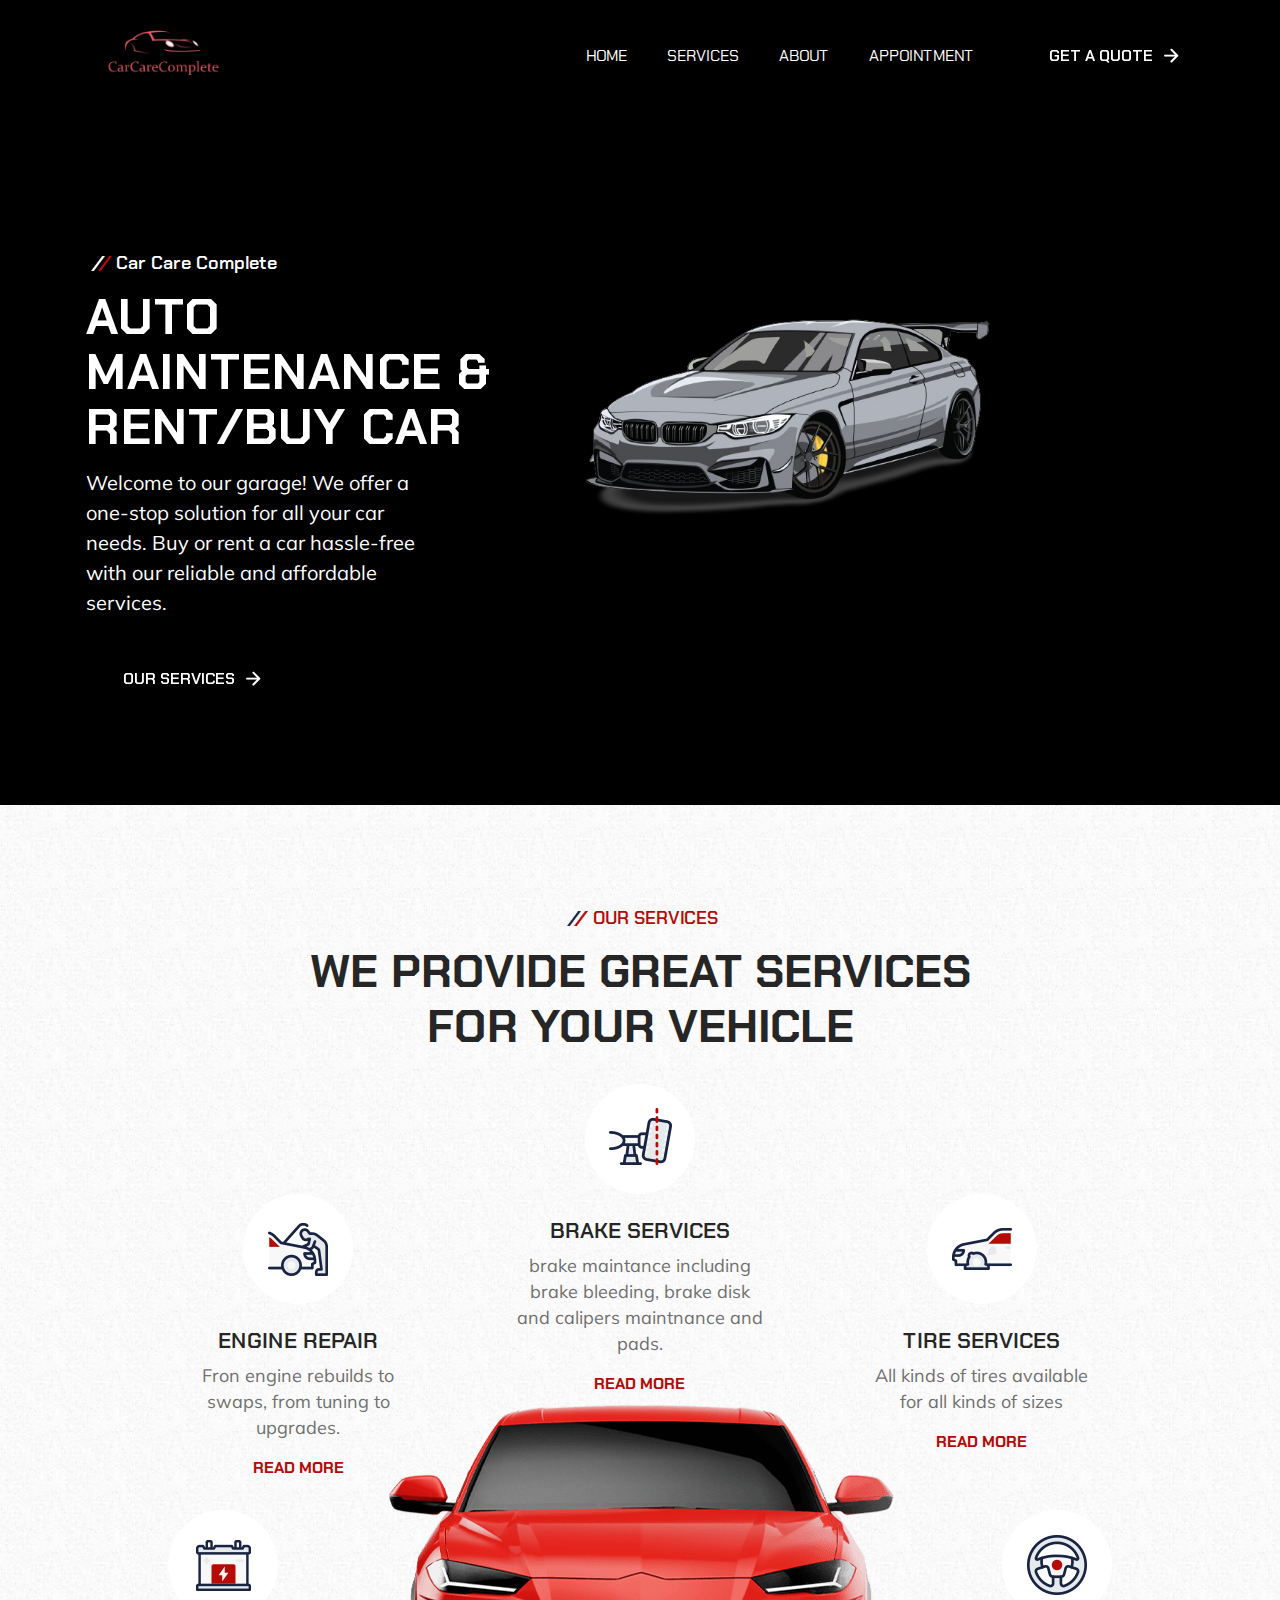
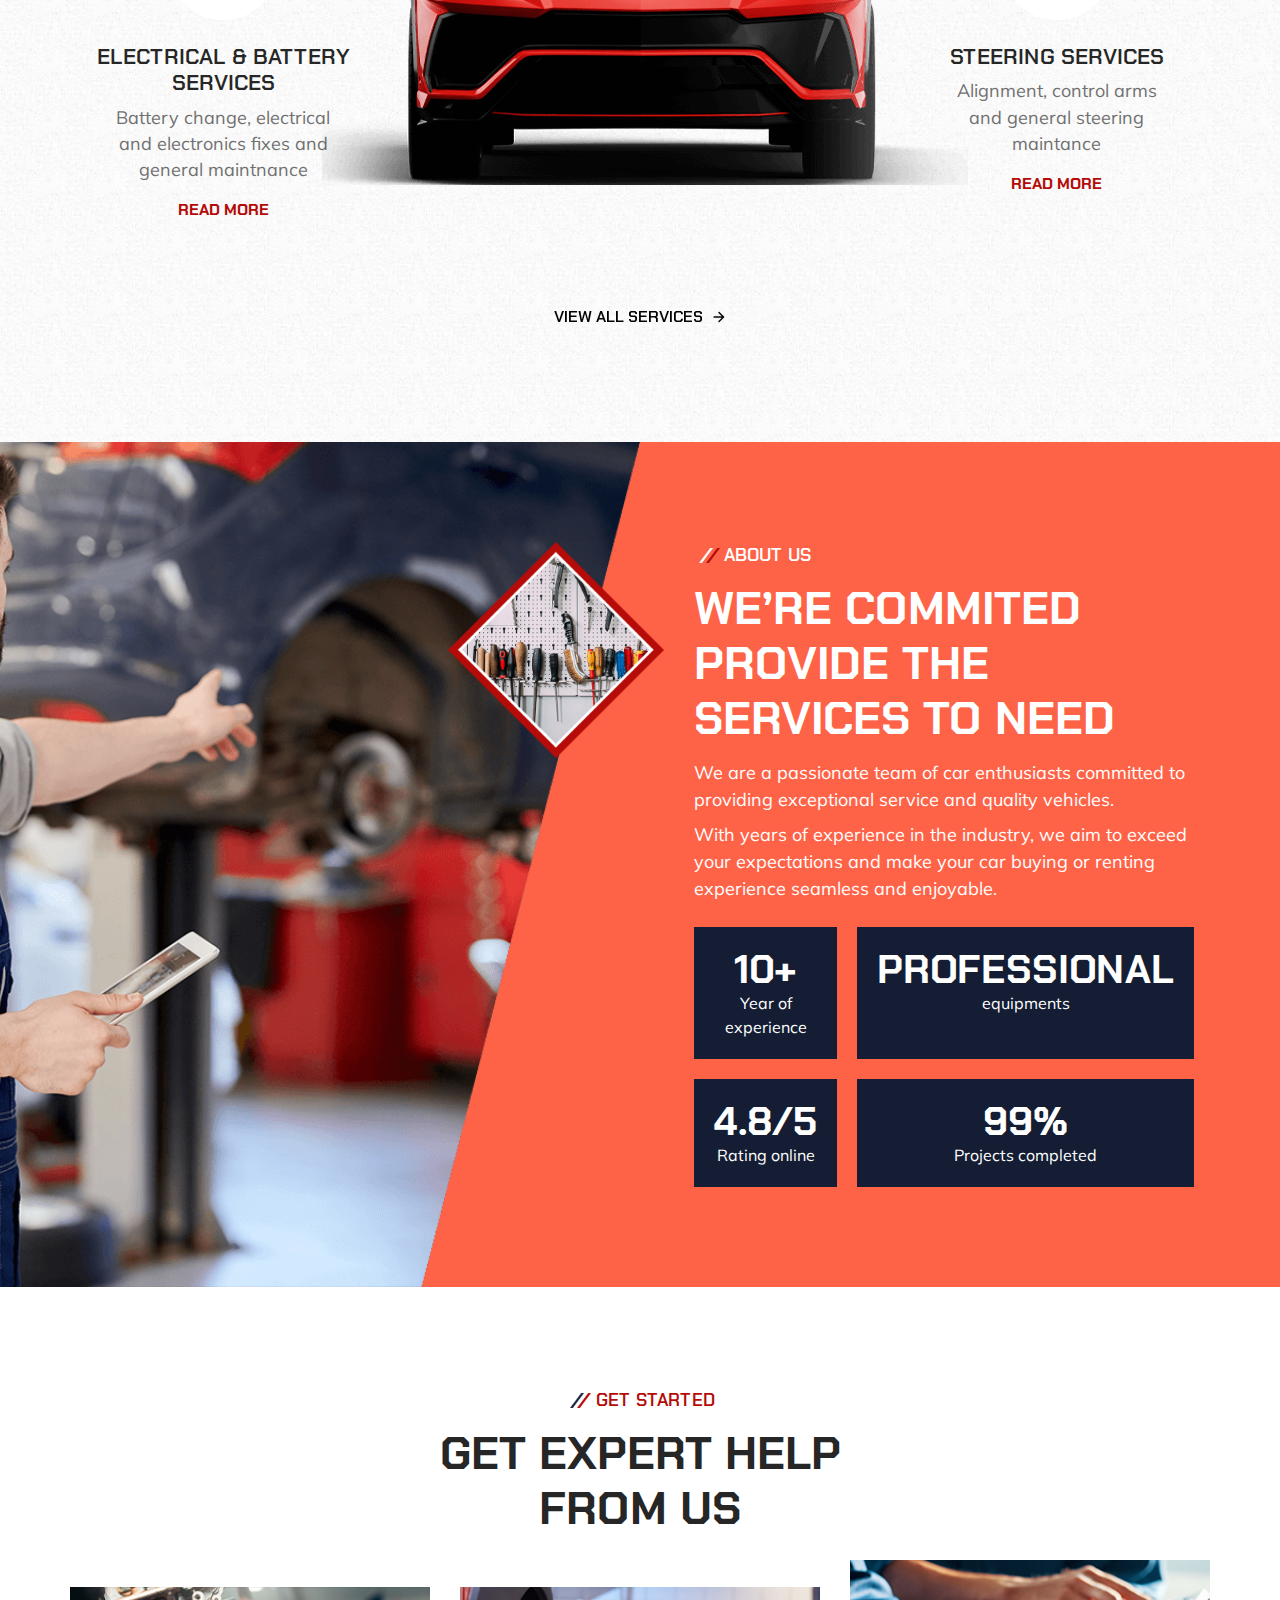
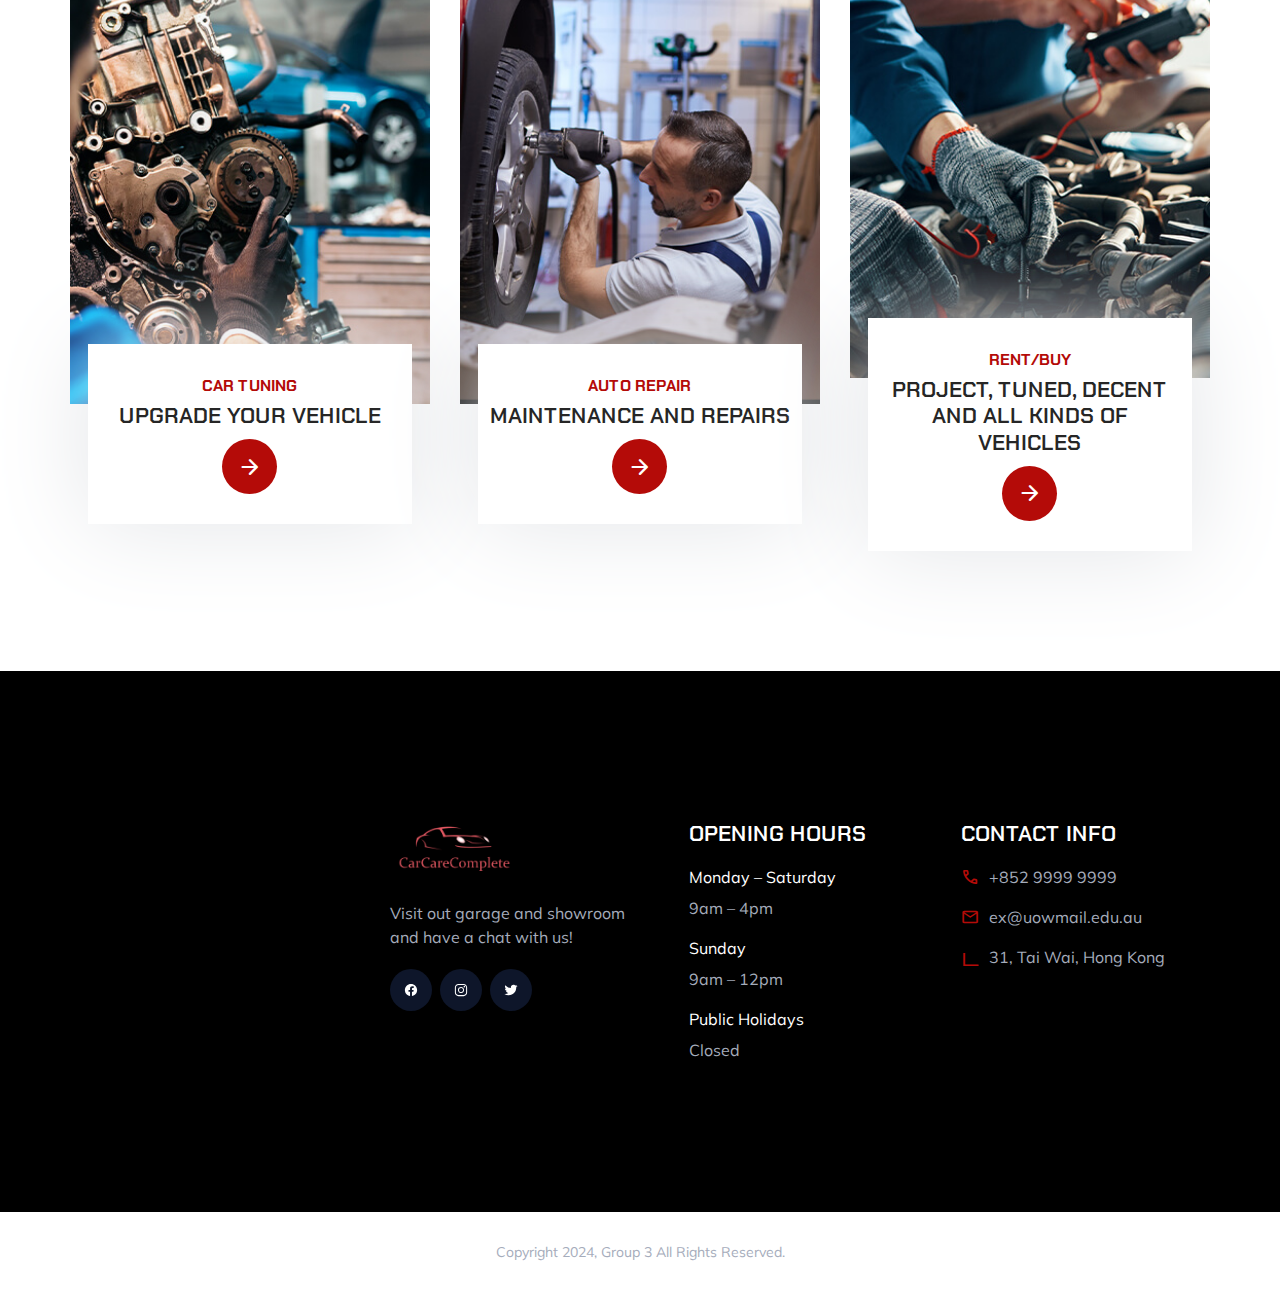
<file: index.html>
<!DOCTYPE html>
<html lang="en">

<head>
  <meta charset="UTF-8">
  <meta http-equiv="X-UA-Compatible" content="IE=edge">
  <meta name="viewport" content="width=device-width, initial-scale=1.0">

  <!-- 
    - primary meta tags
  -->
  <title>Rent my ride - Auto Maintenance & Repair Service</title>
  <meta name="title" content="Autofix - Auto Maintenance & Repair Service">
  <meta name="description" content="This is a vehicle repair html template made by codewithsadee">

  <!-- 
    - favicon
  -->
  <link rel="shortcut icon" href="./favicon.svg" type="image/svg+xml">

  <!-- 
    - google font link
  -->
  <link rel="preconnect" href="https://fonts.googleapis.com">
  <link rel="preconnect" href="https://fonts.gstatic.com" crossorigin>
  <link href="https://fonts.googleapis.com/css2?family=Chakra+Petch:wght@400;600;700&family=Mulish&display=swap"
    rel="stylesheet">

  <!-- 
    - material icon font
  -->
  <link rel="stylesheet"
    href="https://fonts.googleapis.com/css2?family=Material+Symbols+Rounded:opsz,wght,FILL,GRAD@40,600,0,0" />

  <!-- 
    - custom css link
  -->
  <link rel="stylesheet" href="./assets/css/style.css">

  <!-- 
    - preload images
  -->
  <link rel="preload" as="image" href="./assets/images/hero-banner.png">
  <link rel="preload" as="image" href="./assets/images/hero-bg.jpg">

</head>

<body>

  <!-- 
    - #HEADER
  -->

  <header class="header">
    <div class="container">

      <a href="#" class="logo">
        <img src="./assets/images/logo.png" width="128" height="63" alt="autofix home">
      </a>

      <nav class="navbar" data-navbar>
        <ul class="navbar-list">

          <li>
            <a href="#" class="navbar-link">Home</a>
          </li>

          <li>
            <a href="#service-label" class="navbar-link">Services</a>
          </li>

          <li>
            <a href="#about-label" class="navbar-link">About</a>
          </li>

          <li>
            <a href="#work-label" class="navbar-link">Appointment</a>
          </li>

        </ul>
      </nav>

      <a href="#" class="btn btn-primary">
        <span class="span">Get a Quote</span>

        <span class="material-symbols-rounded">arrow_forward</span>
      </a>

      <button class="nav-toggle-btn" aria-label="toggle menu" data-nav-toggler>
        <span class="nav-toggle-icon icon-1"></span>
        <span class="nav-toggle-icon icon-2"></span>
        <span class="nav-toggle-icon icon-3"></span>
      </button>

    </div>
  </header>





  <main>
    <article>

      <!-- 
        - #HERO
      -->

      <section class="hero has-bg-image" aria-label="home" style="background-image: url('')">
        <div class="container">

          <div class="hero-content">

            <p class="section-subtitle :dark">Car Care Complete</p>

            <h1 class="h1 section-title">Auto Maintenance & Rent/buy car</h1>

            <p class="section-text">
              Welcome to our garage! We offer a one-stop solution for all your car needs. Buy or rent a car hassle-free with our reliable and affordable services.
            </p>

            <a href="#service-label" class="btn">
              <span class="span">Our Services</span>

              <span class="material-symbols-rounded">arrow_forward</span>
            </a>

          </div>

          <figure class="hero-banner" style="--width: 800; --height: 480;">
            <img src="./assets/images/vecteezy_sport-car-illustration-flat-vector-design_22729131-removebg-preview (1).png" width="800" height="480" alt="red motor vehicle"
              class="move-anim">
          </figure>

        </div>
      </section>





      <!-- 
        - #SERVICE
      -->

      <section class="section service has-bg-image" aria-labelledby="service-label"
        style="background-image: url('./assets/images/service-bg.jpg')">
        <div class="container">

          <p class="section-subtitle :light" id="service-label">Our services</p>

          <h2 class="h2 section-title">We Provide Great Services For your Vehicle</h2>

          <ul class="service-list">

            <li>
              <div class="service-card">

                <figure class="card-icon">
                  <img src="./assets/images/services-1.png" width="110" height="110" loading="lazy" alt="Engine Repair">
                </figure>

                <h3 class="h3 card-title">Engine Repair</h3>

                <p class="card-text">
                  Fron engine rebuilds to swaps, from tuning to upgrades.
                </p>

                <a href="#" class="btn-link">Read more</a>

              </div>
            </li>

            <li>
              <div class="service-card">

                <figure class="card-icon">
                  <img src="./assets/images/services-2.png" width="110" height="110" loading="lazy" alt="Brake Repair">
                </figure>

                <h3 class="h3 card-title">Brake Services</h3>

                <p class="card-text">
                  brake maintance including brake bleeding, brake disk and calipers maintnance and pads.
                </p>

                <a href="#" class="btn-link">Read more</a>

              </div>
            </li>

            <li>
              <div class="service-card">

                <figure class="card-icon">
                  <img src="./assets/images/services-3.png" width="110" height="110" loading="lazy" alt="Tire Repair">
                </figure>

                <h3 class="h3 card-title">Tire Services</h3>

                <p class="card-text">
                  All kinds of tires available for all kinds of sizes
                </p>

                <a href="#" class="btn-link">Read more</a>

              </div>
            </li>

            <li>
              <div class="service-card">

                <figure class="card-icon">
                  <img src="./assets/images/services-4.png" width="110" height="110" loading="lazy"
                    alt="Battery Repair">
                </figure>

                <h3 class="h3 card-title">Electrical & Battery Services</h3>

                <p class="card-text">
                  Battery change, electrical and electronics fixes and general maintnance
                </p>

                <a href="#" class="btn-link">Read more</a>

              </div>
            </li>

            <li class="service-banner">
              <img src="./assets/images/services-5.png" width="646" height="380" loading="lazy" alt="Red Car"
                class="move-anim">
            </li>

            <li>
              <div class="service-card">

                <figure class="card-icon">
                  <img src="./assets/images/services-6.png" width="110" height="110" loading="lazy"
                    alt="Steering Repair">
                </figure>

                <h3 class="h3 card-title">Steering Services</h3>

                <p class="card-text">
                  Alignment, control arms and general steering maintance
                </p>

                <a href="#" class="btn-link">Read more</a>

              </div>
            </li>

          </ul>

          <a href="#" class="btn1">
            <span class="span">View All Services</span>

            <span class="material-symbols-rounded">arrow_forward</span>
          </a>

        </div>
      </section>





      <!-- 
        - #ABOUT
      -->

      <section class="section about has-before" aria-labelledby="about-label">
        <div class="container">

          <figure class="about-banner">
            <img src="./assets/images/about-banner.png" width="540" height="540" loading="lazy"
              alt="vehicle repire equipments" class="w-100">
          </figure>

          <div class="about-content">

            <p class="section-subtitle :dark" id="about-label">About Us</p>

            <h2 class="h2 section-title">We’re Commited provide the services to need</h2>

            <p class="section-text">
              We are a passionate team of car enthusiasts committed to providing exceptional service and quality vehicles. 
            </p>

            <p class="section-text">
              With years of experience in the industry, we aim to exceed your expectations and make your car buying or renting experience seamless and enjoyable.
            </p>

            <ul class="about-list">

              <li class="about-item">
                <p>
                  <strong class="display-1 strong">10+</strong> Year of experience
                </p>
              </li>

              <li class="about-item">
                <p>
                  <strong class="display-1 strong">Professional</strong> equipments
                </p>
              </li>

              <li class="about-item">
                <p>
                  <strong class="display-1 strong">4.8/5</strong> Rating online
                </p>
              </li>

              <li class="about-item">
                <p>
                  <strong class="display-1 strong">99%</strong> Projects completed
                </p>
              </li>

            </ul>

          </div>

        </div>
      </section>





      <!-- 
        - #WORK
      -->

      <section class="section work" aria-labelledby="work-label">
        <div class="container">

          <p class="section-subtitle :light" id="work-label">Get started</p>

          <h2 class="h2 section-title">Get expert help from us</h2>

          <ul class="has-scrollbar">

            <li class="scrollbar-item">
              <div class="work-card">

                <figure class="card-banner img-holder" style="--width: 350; --height: 406;">
                  <img src="./assets/images/work-1.jpg" width="350" height="406" loading="lazy" alt="Engine Repair"
                    class="img-cover">
                </figure>

                <div class="card-content">
                  <p class="card-subtitle">Car Tuning</p>

                  <h3 class="h3 card-title">Upgrade your vehicle</h3>

                  <a href="tuning.html" class="card-btn">
                    <span class="material-symbols-rounded">arrow_forward</span>
                  </a>
                </div>

              </div>
            </li>

            <li class="scrollbar-item">
              <div class="work-card">

                <figure class="card-banner img-holder" style="--width: 350; --height: 406;">
                  <img src="./assets/images/work-2.jpg" width="350" height="406" loading="lazy" alt="Car Tyre change"
                    class="img-cover">
                </figure>

                <div class="card-content">
                  <p class="card-subtitle">Auto Repair</p>

                  <h3 class="h3 card-title">Maintenance and repairs</h3>

                  <a href="repair.html" class="card-btn">
                    <span class="material-symbols-rounded">arrow_forward</span>
                  </a>
                </div>

              </div>
            </li>

            <li class="scrollbar-item">
              <div class="work-card">

                <figure class="card-banner img-holder" style="--width: 350; --height: 406;">
                  <img src="./assets/images/work-3.jpg" width="350" height="406" loading="lazy" alt="Battery Adjust"
                    class="img-cover">
                </figure>

                <div class="card-content">
                  <p class="card-subtitle">Rent/Buy</p>

                  <h3 class="h3 card-title">Project, tuned, decent and all kinds of vehicles</h3>

                  <a href="buy.html" class="card-btn">
                    <span class="material-symbols-rounded">arrow_forward</span>
                  </a>
                </div>

              </div>
            </li>

          </ul>

        </div>
      </section>

    </article>
  </main>





  <!-- 
    - #FOOTER
  -->

  <footer class="footer">

    <div class="footer-top section">
      <div class="container">

        <div class="footer-brand">

          <a href="#" class="logo">
            <img src="./assets/images/logo.png" width="128" height="63" alt="autofix home">
          </a>

          <p class="footer-text">
            Visit out garage and showroom and have a chat with us!
          </p>

          <ul class="social-list">

            <li>
              <a href="#" class="social-link">
                <img src="./assets/images/facebook.svg" alt="facebook">
              </a>
            </li>

            <li>
              <a href="#" class="social-link">
                <img src="./assets/images/instagram.svg" alt="instagram">
              </a>
            </li>

            <li>
              <a href="#" class="social-link">
                <img src="./assets/images/twitter.svg" alt="twitter">
              </a>
            </li>

          </ul>

        </div>

        <ul class="footer-list">

          <li>
            <p class="h3">Opening Hours</p>
          </li>

          <li>
            <p class="p">Monday – Saturday</p>

            <span class="span">9am – 4pm</span>
          </li>

          <li>
            <p class="p">Sunday</p>

            <span class="span">9am – 12pm</span>
          </li>

          <li>
            <p class="p">Public Holidays</p>

            <span class="span">Closed</span>
          </li>

        </ul>

        <ul class="footer-list">

          <li>
            <p class="h3">Contact Info</p>
          </li>

          <li>
            <a href="tel:+01234567890" class="footer-link">
              <span class="material-symbols-rounded">call</span>

              <span class="span">+852 9999 9999</span>
            </a>
          </li>

          <li>
            <a href="mailto:info@autofix.com" class="footer-link">
              <span class="material-symbols-rounded">mail</span>

              <span class="span">ex@uowmail.edu.au</span>
            </a>
          </li>

          <li>
            <address class="footer-link address">
              <span class="material-symbols-rounded">location</span>

              <span class="span">31, Tai Wai, Hong Kong</span>
            </address>
          </li>

        </ul>

      </div>

      <img src="./assets/images/footer-shape-3.png" width="637" height="173" loading="lazy" alt="Shape"
        class="shape shape-3 move-anim">

    </div>

    <div class="footer-bottom">
      <div class="container">

        <p class="copyright">Copyright 2024, Group 3 All Rights Reserved.</p>

        <img src="./assets/images/footer-shape-2.png" width="778" height="335" loading="lazy" alt="Shape"
          class="shape shape-2">

        <img src="./assets/images/footer-shape-1.png" width="805" height="652" loading="lazy" alt="Red Car"
          class="shape shape-1 move-anim">

      </div>
    </div>

  </footer>





  <!-- 
    - custom js link
  -->
  <script src="./assets/js/script.js"></script>

</body>

</html>
</file>
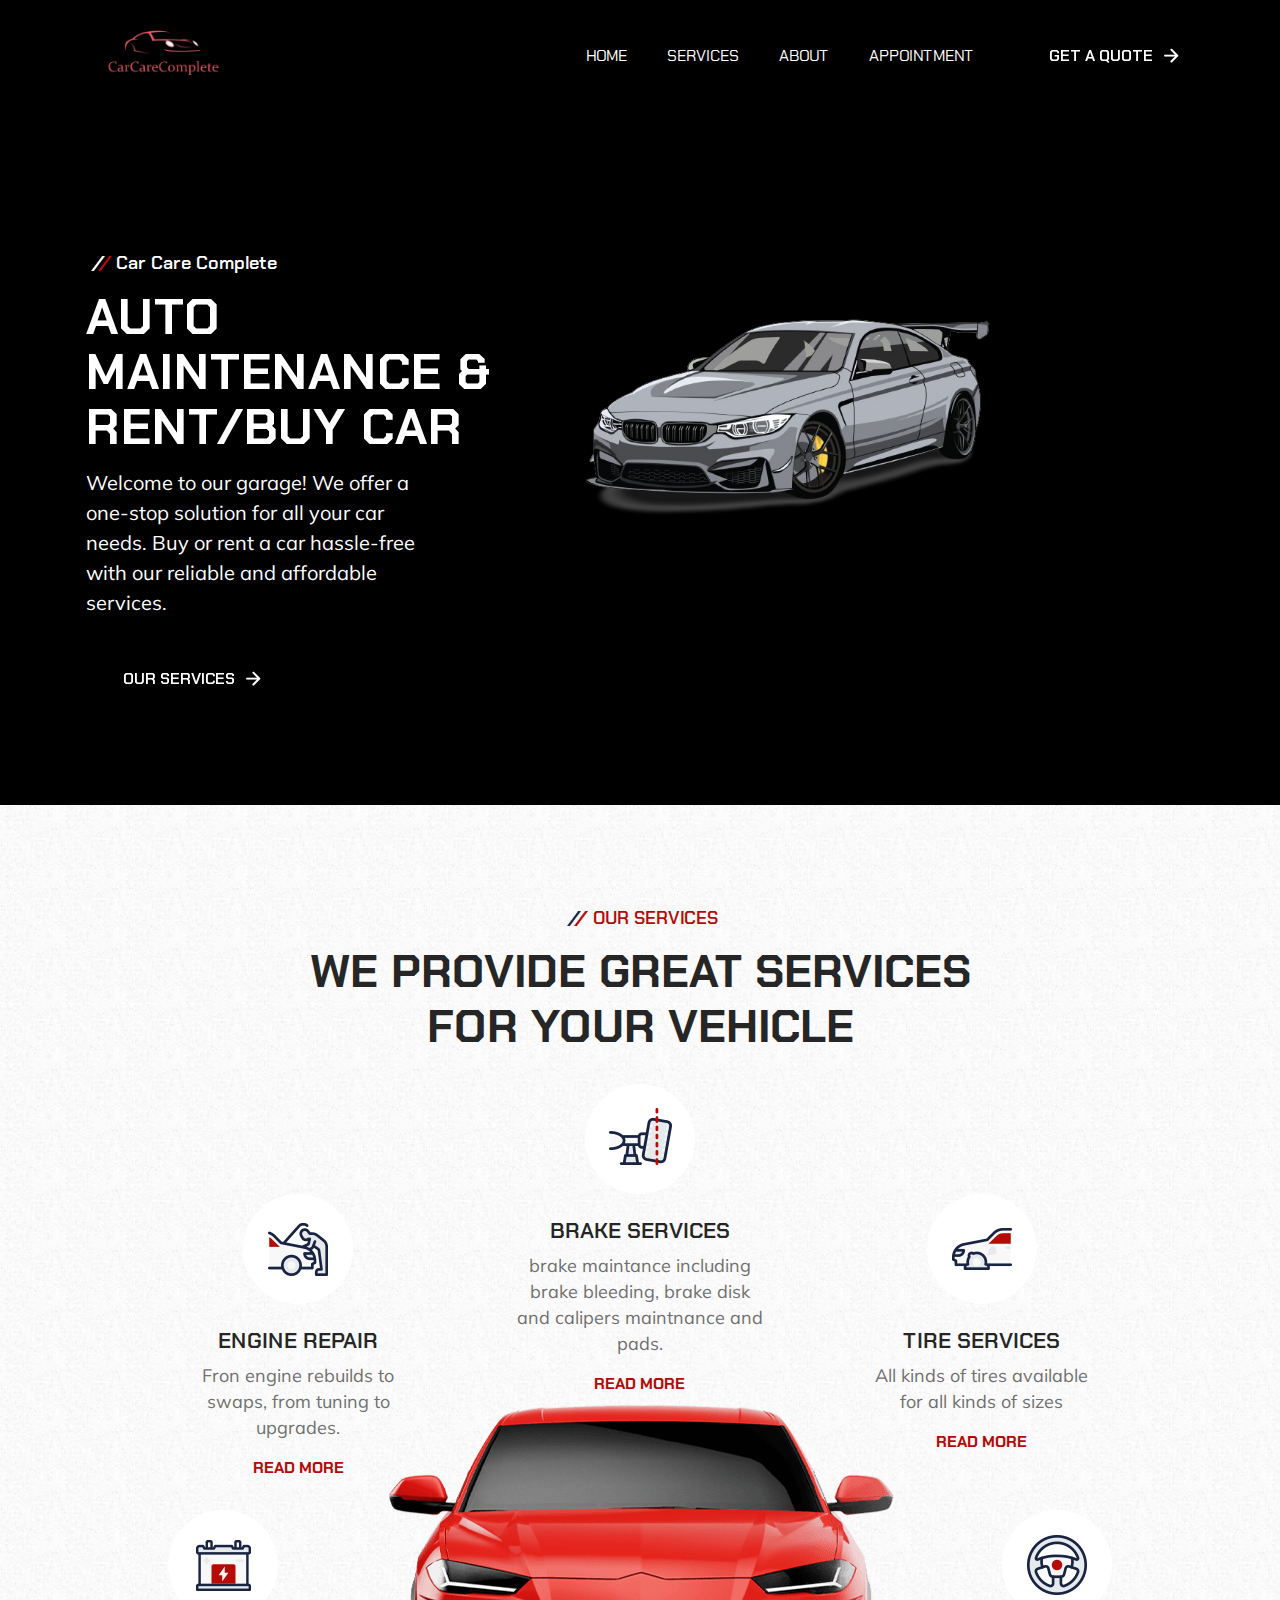
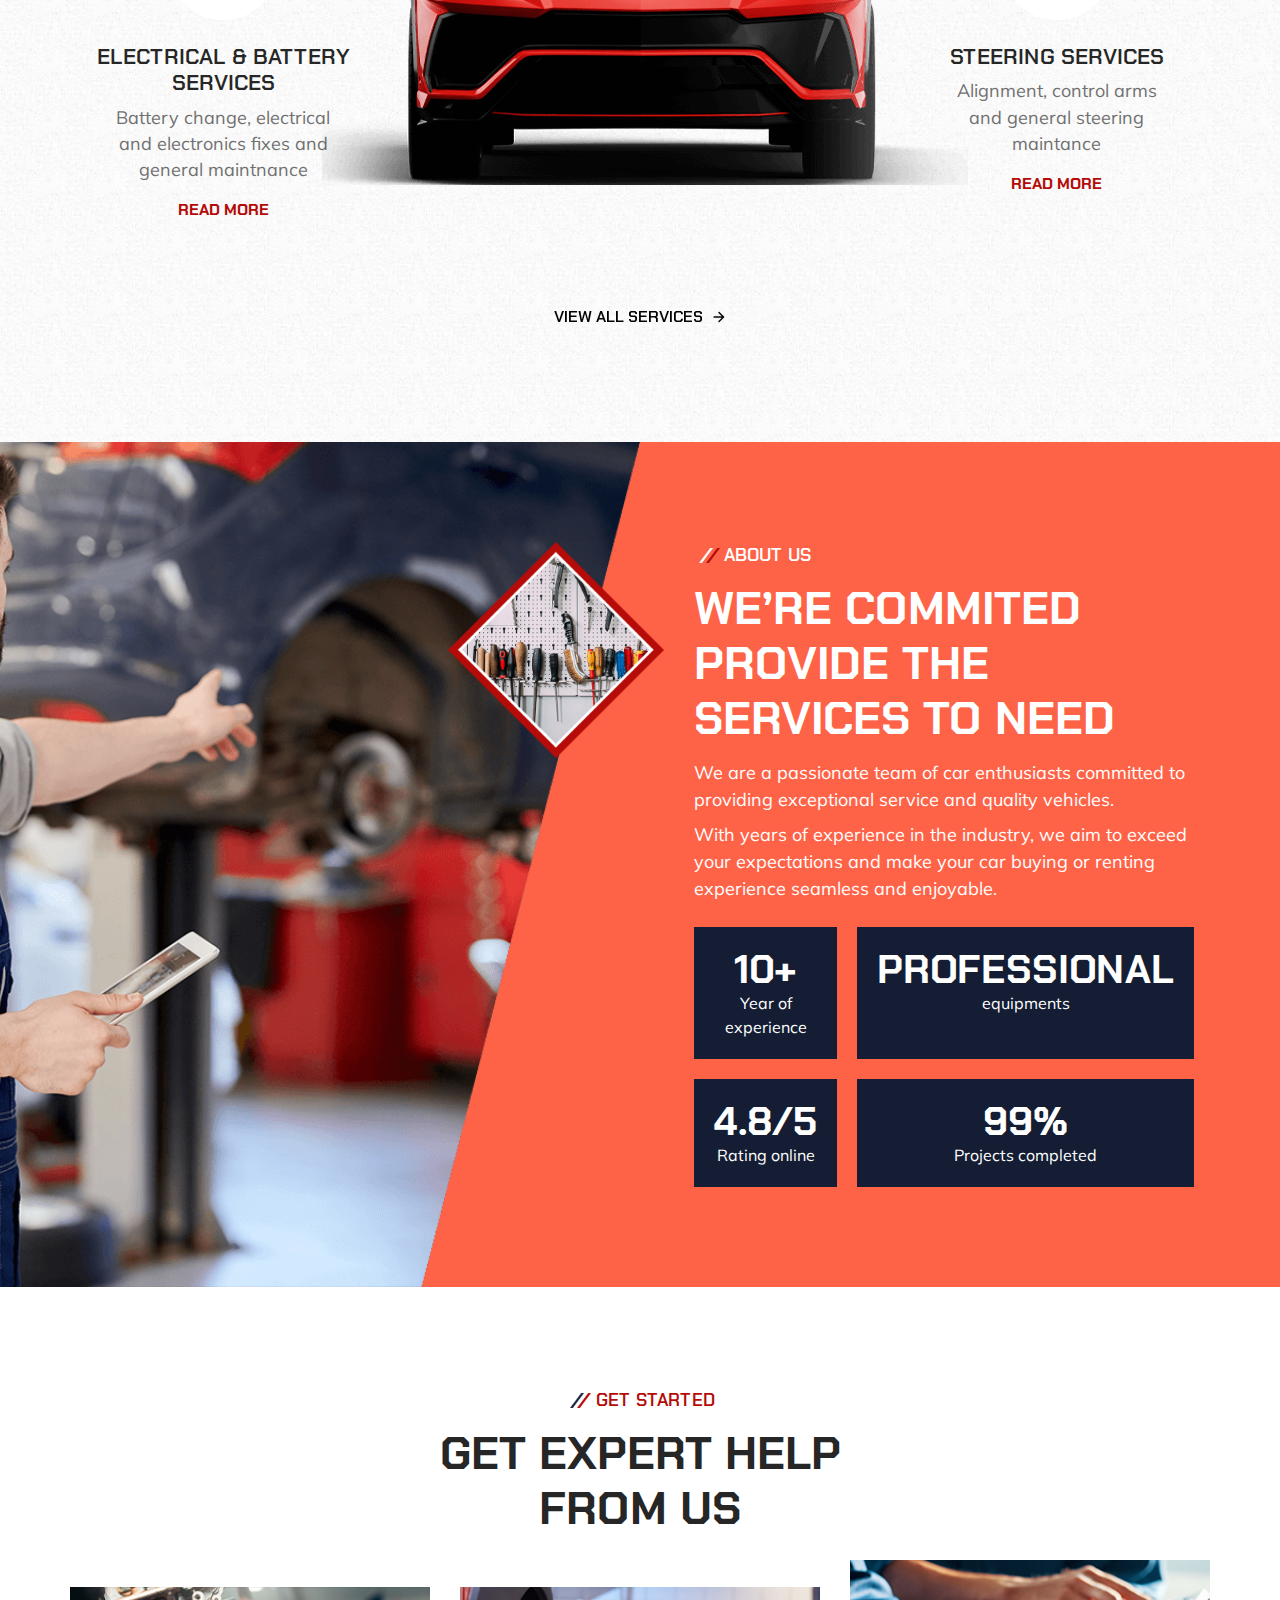
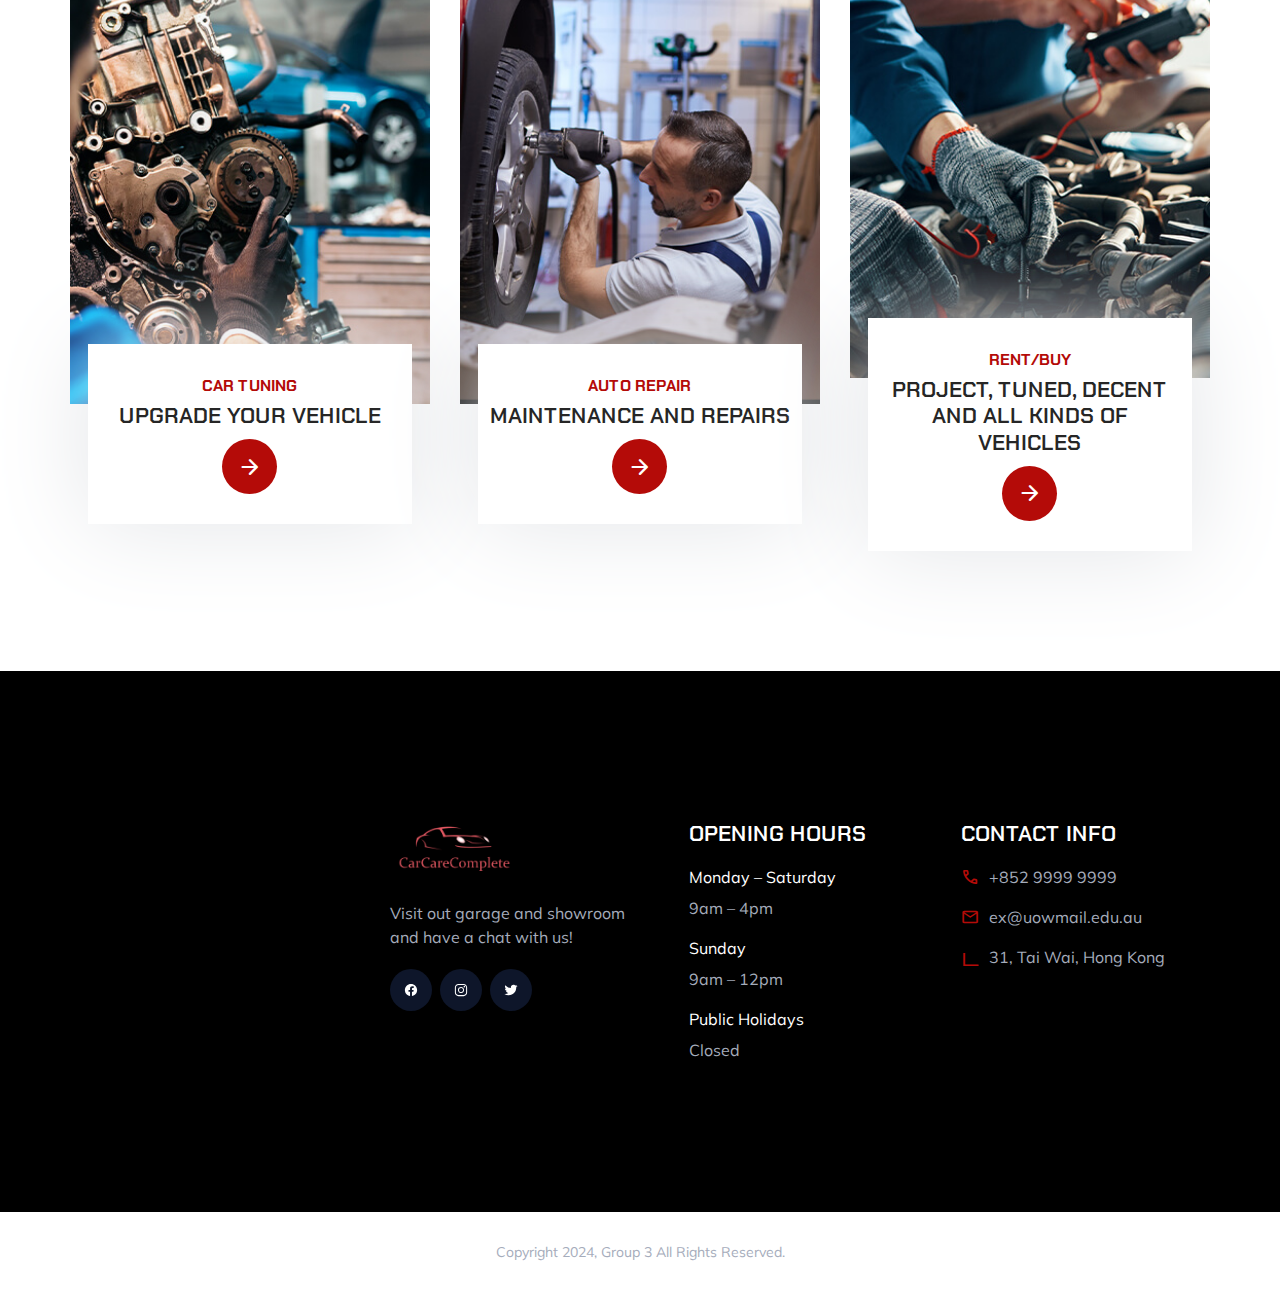
<file: autofix-master-main/index.html>
<!DOCTYPE html>
<html lang="en">

<head>
  <meta charset="UTF-8">
  <meta http-equiv="X-UA-Compatible" content="IE=edge">
  <meta name="viewport" content="width=device-width, initial-scale=1.0">

  <!-- 
    - primary meta tags
  -->
  <title>Rent my ride - Auto Maintenance & Repair Service</title>
  <meta name="title" content="Autofix - Auto Maintenance & Repair Service">
  <meta name="description" content="This is a vehicle repair html template made by codewithsadee">

  <!-- 
    - favicon
  -->
  <link rel="shortcut icon" href="./favicon.svg" type="image/svg+xml">

  <!-- 
    - google font link
  -->
  <link rel="preconnect" href="https://fonts.googleapis.com">
  <link rel="preconnect" href="https://fonts.gstatic.com" crossorigin>
  <link href="https://fonts.googleapis.com/css2?family=Chakra+Petch:wght@400;600;700&family=Mulish&display=swap"
    rel="stylesheet">

  <!-- 
    - material icon font
  -->
  <link rel="stylesheet"
    href="https://fonts.googleapis.com/css2?family=Material+Symbols+Rounded:opsz,wght,FILL,GRAD@40,600,0,0" />

  <!-- 
    - custom css link
  -->
  <link rel="stylesheet" href="./assets/css/style.css">

  <!-- 
    - preload images
  -->
  <link rel="preload" as="image" href="./assets/images/hero-banner.png">
  <link rel="preload" as="image" href="./assets/images/hero-bg.jpg">

</head>

<body>

  <!-- 
    - #HEADER
  -->

  <header class="header">
    <div class="container">

      <a href="#" class="logo">
        <img src="./assets/images/logo.png" width="128" height="63" alt="autofix home">
      </a>

      <nav class="navbar" data-navbar>
        <ul class="navbar-list">

          <li>
            <a href="#" class="navbar-link">Home</a>
          </li>

          <li>
            <a href="#service-label" class="navbar-link">Services</a>
          </li>

          <li>
            <a href="#about-label" class="navbar-link">About</a>
          </li>

          <li>
            <a href="#work-label" class="navbar-link">Appointment</a>
          </li>

        </ul>
      </nav>

      <a href="#" class="btn btn-primary">
        <span class="span">Get a Quote</span>

        <span class="material-symbols-rounded">arrow_forward</span>
      </a>

      <button class="nav-toggle-btn" aria-label="toggle menu" data-nav-toggler>
        <span class="nav-toggle-icon icon-1"></span>
        <span class="nav-toggle-icon icon-2"></span>
        <span class="nav-toggle-icon icon-3"></span>
      </button>

    </div>
  </header>





  <main>
    <article>

      <!-- 
        - #HERO
      -->

      <section class="hero has-bg-image" aria-label="home" style="background-image: url('')">
        <div class="container">

          <div class="hero-content">

            <p class="section-subtitle :dark">Car Care Complete</p>

            <h1 class="h1 section-title">Auto Maintenance & Rent/buy car</h1>

            <p class="section-text">
              Welcome to our garage! We offer a one-stop solution for all your car needs. Buy or rent a car hassle-free with our reliable and affordable services.
            </p>

            <a href="#service-label" class="btn">
              <span class="span">Our Services</span>

              <span class="material-symbols-rounded">arrow_forward</span>
            </a>

          </div>

          <figure class="hero-banner" style="--width: 800; --height: 480;">
            <img src="./assets/images/vecteezy_sport-car-illustration-flat-vector-design_22729131-removebg-preview (1).png" width="800" height="480" alt="red motor vehicle"
              class="move-anim">
          </figure>

        </div>
      </section>





      <!-- 
        - #SERVICE
      -->

      <section class="section service has-bg-image" aria-labelledby="service-label"
        style="background-image: url('./assets/images/service-bg.jpg')">
        <div class="container">

          <p class="section-subtitle :light" id="service-label">Our services</p>

          <h2 class="h2 section-title">We Provide Great Services For your Vehicle</h2>

          <ul class="service-list">

            <li>
              <div class="service-card">

                <figure class="card-icon">
                  <img src="./assets/images/services-1.png" width="110" height="110" loading="lazy" alt="Engine Repair">
                </figure>

                <h3 class="h3 card-title">Engine Repair</h3>

                <p class="card-text">
                  Fron engine rebuilds to swaps, from tuning to upgrades.
                </p>

                <a href="#" class="btn-link">Read more</a>

              </div>
            </li>

            <li>
              <div class="service-card">

                <figure class="card-icon">
                  <img src="./assets/images/services-2.png" width="110" height="110" loading="lazy" alt="Brake Repair">
                </figure>

                <h3 class="h3 card-title">Brake Services</h3>

                <p class="card-text">
                  brake maintance including brake bleeding, brake disk and calipers maintnance and pads.
                </p>

                <a href="#" class="btn-link">Read more</a>

              </div>
            </li>

            <li>
              <div class="service-card">

                <figure class="card-icon">
                  <img src="./assets/images/services-3.png" width="110" height="110" loading="lazy" alt="Tire Repair">
                </figure>

                <h3 class="h3 card-title">Tire Services</h3>

                <p class="card-text">
                  All kinds of tires available for all kinds of sizes
                </p>

                <a href="#" class="btn-link">Read more</a>

              </div>
            </li>

            <li>
              <div class="service-card">

                <figure class="card-icon">
                  <img src="./assets/images/services-4.png" width="110" height="110" loading="lazy"
                    alt="Battery Repair">
                </figure>

                <h3 class="h3 card-title">Electrical & Battery Services</h3>

                <p class="card-text">
                  Battery change, electrical and electronics fixes and general maintnance
                </p>

                <a href="#" class="btn-link">Read more</a>

              </div>
            </li>

            <li class="service-banner">
              <img src="./assets/images/services-5.png" width="646" height="380" loading="lazy" alt="Red Car"
                class="move-anim">
            </li>

            <li>
              <div class="service-card">

                <figure class="card-icon">
                  <img src="./assets/images/services-6.png" width="110" height="110" loading="lazy"
                    alt="Steering Repair">
                </figure>

                <h3 class="h3 card-title">Steering Services</h3>

                <p class="card-text">
                  Alignment, control arms and general steering maintance
                </p>

                <a href="#" class="btn-link">Read more</a>

              </div>
            </li>

          </ul>

          <a href="#" class="btn1">
            <span class="span">View All Services</span>

            <span class="material-symbols-rounded">arrow_forward</span>
          </a>

        </div>
      </section>





      <!-- 
        - #ABOUT
      -->

      <section class="section about has-before" aria-labelledby="about-label">
        <div class="container">

          <figure class="about-banner">
            <img src="./assets/images/about-banner.png" width="540" height="540" loading="lazy"
              alt="vehicle repire equipments" class="w-100">
          </figure>

          <div class="about-content">

            <p class="section-subtitle :dark" id="about-label">About Us</p>

            <h2 class="h2 section-title">We’re Commited provide the services to need</h2>

            <p class="section-text">
              We are a passionate team of car enthusiasts committed to providing exceptional service and quality vehicles. 
            </p>

            <p class="section-text">
              With years of experience in the industry, we aim to exceed your expectations and make your car buying or renting experience seamless and enjoyable.
            </p>

            <ul class="about-list">

              <li class="about-item">
                <p>
                  <strong class="display-1 strong">10+</strong> Year of experience
                </p>
              </li>

              <li class="about-item">
                <p>
                  <strong class="display-1 strong">Professional</strong> equipments
                </p>
              </li>

              <li class="about-item">
                <p>
                  <strong class="display-1 strong">4.8/5</strong> Rating online
                </p>
              </li>

              <li class="about-item">
                <p>
                  <strong class="display-1 strong">99%</strong> Projects completed
                </p>
              </li>

            </ul>

          </div>

        </div>
      </section>





      <!-- 
        - #WORK
      -->

      <section class="section work" aria-labelledby="work-label">
        <div class="container">

          <p class="section-subtitle :light" id="work-label">Get started</p>

          <h2 class="h2 section-title">Get expert help from us</h2>

          <ul class="has-scrollbar">

            <li class="scrollbar-item">
              <div class="work-card">

                <figure class="card-banner img-holder" style="--width: 350; --height: 406;">
                  <img src="./assets/images/work-1.jpg" width="350" height="406" loading="lazy" alt="Engine Repair"
                    class="img-cover">
                </figure>

                <div class="card-content">
                  <p class="card-subtitle">Car Tuning</p>

                  <h3 class="h3 card-title">Upgrade your vehicle</h3>

                  <a href="tuning.html" class="card-btn">
                    <span class="material-symbols-rounded">arrow_forward</span>
                  </a>
                </div>

              </div>
            </li>

            <li class="scrollbar-item">
              <div class="work-card">

                <figure class="card-banner img-holder" style="--width: 350; --height: 406;">
                  <img src="./assets/images/work-2.jpg" width="350" height="406" loading="lazy" alt="Car Tyre change"
                    class="img-cover">
                </figure>

                <div class="card-content">
                  <p class="card-subtitle">Auto Repair</p>

                  <h3 class="h3 card-title">Maintenance and repairs</h3>

                  <a href="repair.html" class="card-btn">
                    <span class="material-symbols-rounded">arrow_forward</span>
                  </a>
                </div>

              </div>
            </li>

            <li class="scrollbar-item">
              <div class="work-card">

                <figure class="card-banner img-holder" style="--width: 350; --height: 406;">
                  <img src="./assets/images/work-3.jpg" width="350" height="406" loading="lazy" alt="Battery Adjust"
                    class="img-cover">
                </figure>

                <div class="card-content">
                  <p class="card-subtitle">Rent/Buy</p>

                  <h3 class="h3 card-title">Project, tuned, decent and all kinds of vehicles</h3>

                  <a href="../buyrent-main/index.html" class="card-btn">
                    <span class="material-symbols-rounded">arrow_forward</span>
                  </a>
                </div>

              </div>
            </li>

          </ul>

        </div>
      </section>

    </article>
  </main>





  <!-- 
    - #FOOTER
  -->

  <footer class="footer">

    <div class="footer-top section">
      <div class="container">

        <div class="footer-brand">

          <a href="#" class="logo">
            <img src="./assets/images/logo.png" width="128" height="63" alt="autofix home">
          </a>

          <p class="footer-text">
            Visit out garage and showroom and have a chat with us!
          </p>

          <ul class="social-list">

            <li>
              <a href="#" class="social-link">
                <img src="./assets/images/facebook.svg" alt="facebook">
              </a>
            </li>

            <li>
              <a href="#" class="social-link">
                <img src="./assets/images/instagram.svg" alt="instagram">
              </a>
            </li>

            <li>
              <a href="#" class="social-link">
                <img src="./assets/images/twitter.svg" alt="twitter">
              </a>
            </li>

          </ul>

        </div>

        <ul class="footer-list">

          <li>
            <p class="h3">Opening Hours</p>
          </li>

          <li>
            <p class="p">Monday – Saturday</p>

            <span class="span">9am – 4pm</span>
          </li>

          <li>
            <p class="p">Sunday</p>

            <span class="span">9am – 12pm</span>
          </li>

          <li>
            <p class="p">Public Holidays</p>

            <span class="span">Closed</span>
          </li>

        </ul>

        <ul class="footer-list">

          <li>
            <p class="h3">Contact Info</p>
          </li>

          <li>
            <a href="tel:+01234567890" class="footer-link">
              <span class="material-symbols-rounded">call</span>

              <span class="span">+852 9999 9999</span>
            </a>
          </li>

          <li>
            <a href="mailto:info@autofix.com" class="footer-link">
              <span class="material-symbols-rounded">mail</span>

              <span class="span">ex@uowmail.edu.au</span>
            </a>
          </li>

          <li>
            <address class="footer-link address">
              <span class="material-symbols-rounded">location</span>

              <span class="span">31, Tai Wai, Hong Kong</span>
            </address>
          </li>

        </ul>

      </div>

      <img src="./assets/images/footer-shape-3.png" width="637" height="173" loading="lazy" alt="Shape"
        class="shape shape-3 move-anim">

    </div>

    <div class="footer-bottom">
      <div class="container">

        <p class="copyright">Copyright 2024, Group 3 All Rights Reserved.</p>

        <img src="./assets/images/footer-shape-2.png" width="778" height="335" loading="lazy" alt="Shape"
          class="shape shape-2">

        <img src="./assets/images/footer-shape-1.png" width="805" height="652" loading="lazy" alt="Red Car"
          class="shape shape-1 move-anim">

      </div>
    </div>

  </footer>





  <!-- 
    - custom js link
  -->
  <script src="./assets/js/script.js"></script>

</body>

</html>
</file>
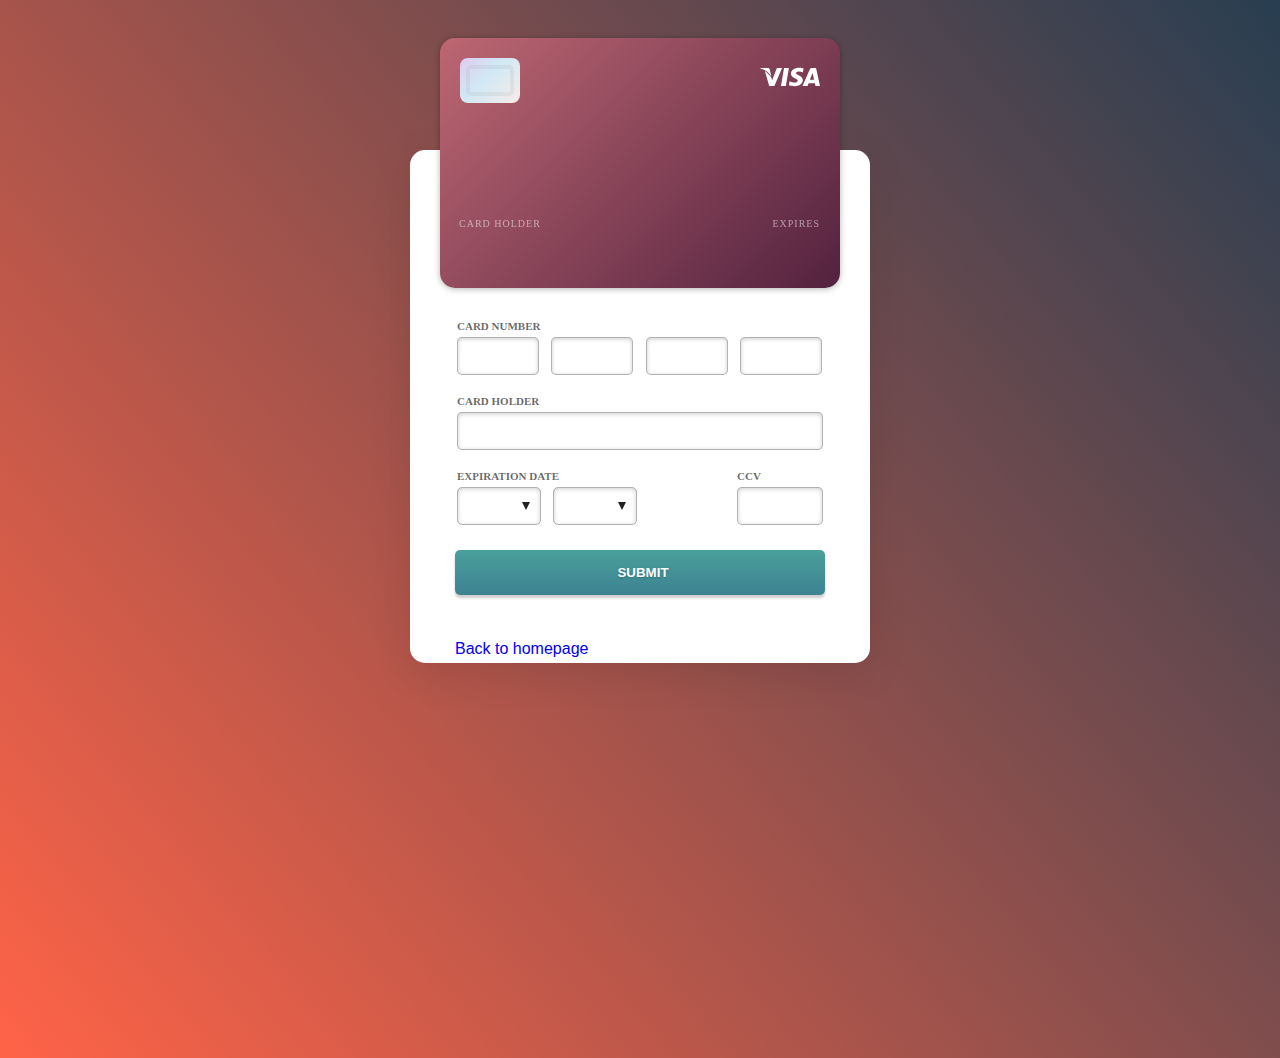
<file: checkout.html>
<html lang="en">
<head>
    <meta charset="UTF-8">
    <meta name="viewport" content="width=device-width, initial-scale=1.0">
    <title>Checkout</title>
    <link rel="stylesheet" href="checkout.css">
</head>
<body>
    
    
<div class="checkout">
    <div class="credit-card-box">
      <div class="flip">
        <div class="front">
          <div class="chip"></div>
          <div class="logo">
            <svg version="1.1" id="visa" xmlns="http://www.w3.org/2000/svg" xmlns:xlink="http://www.w3.org/1999/xlink" x="0px" y="0px"
                 width="47.834px" height="47.834px" viewBox="0 0 47.834 47.834" style="enable-background:new 0 0 47.834 47.834;">
              <g>
                <g>
                  <path d="M44.688,16.814h-3.004c-0.933,0-1.627,0.254-2.037,1.184l-5.773,13.074h4.083c0,0,0.666-1.758,0.817-2.143
                           c0.447,0,4.414,0.006,4.979,0.006c0.116,0.498,0.474,2.137,0.474,2.137h3.607L44.688,16.814z M39.893,26.01
                           c0.32-0.819,1.549-3.987,1.549-3.987c-0.021,0.039,0.317-0.825,0.518-1.362l0.262,1.23c0,0,0.745,3.406,0.901,4.119H39.893z
                           M34.146,26.404c-0.028,2.963-2.684,4.875-6.771,4.875c-1.743-0.018-3.422-0.361-4.332-0.76l0.547-3.193l0.501,0.228
                           c1.277,0.532,2.104,0.747,3.661,0.747c1.117,0,2.313-0.438,2.325-1.393c0.007-0.625-0.501-1.07-2.016-1.77
                           c-1.476-0.683-3.43-1.827-3.405-3.876c0.021-2.773,2.729-4.708,6.571-4.708c1.506,0,2.713,0.31,3.483,0.599l-0.526,3.092
                           l-0.351-0.165c-0.716-0.288-1.638-0.566-2.91-0.546c-1.522,0-2.228,0.634-2.228,1.227c-0.008,0.668,0.824,1.108,2.184,1.77
                           C33.126,23.546,34.163,24.783,34.146,26.404z M0,16.962l0.05-0.286h6.028c0.813,0.031,1.468,0.29,1.694,1.159l1.311,6.304
                           C7.795,20.842,4.691,18.099,0,16.962z M17.581,16.812l-6.123,14.239l-4.114,0.007L3.862,19.161
                           c2.503,1.602,4.635,4.144,5.386,5.914l0.406,1.469l3.808-9.729L17.581,16.812L17.581,16.812z M19.153,16.8h3.89L20.61,31.066
                           h-3.888L19.153,16.8z"/>
                </g>
              </g>
            </svg>
          </div>
          <div class="number"></div>
          <div class="card-holder">
            <label>Card holder</label>
            <div></div>
          </div>
          <div class="card-expiration-date">
            <label>Expires</label>
            <div></div>
          </div>
        </div>
        <div class="back">
          <div class="strip"></div>
          <div class="logo">
            <svg version="1.1" id="visa" xmlns="http://www.w3.org/2000/svg" xmlns:xlink="http://www.w3.org/1999/xlink" x="0px" y="0px"
                 width="47.834px" height="47.834px" viewBox="0 0 47.834 47.834" style="enable-background:new 0 0 47.834 47.834;">
              <g>
                <g>
                  <path d="M44.688,16.814h-3.004c-0.933,0-1.627,0.254-2.037,1.184l-5.773,13.074h4.083c0,0,0.666-1.758,0.817-2.143
                           c0.447,0,4.414,0.006,4.979,0.006c0.116,0.498,0.474,2.137,0.474,2.137h3.607L44.688,16.814z M39.893,26.01
                           c0.32-0.819,1.549-3.987,1.549-3.987c-0.021,0.039,0.317-0.825,0.518-1.362l0.262,1.23c0,0,0.745,3.406,0.901,4.119H39.893z
                           M34.146,26.404c-0.028,2.963-2.684,4.875-6.771,4.875c-1.743-0.018-3.422-0.361-4.332-0.76l0.547-3.193l0.501,0.228
                           c1.277,0.532,2.104,0.747,3.661,0.747c1.117,0,2.313-0.438,2.325-1.393c0.007-0.625-0.501-1.07-2.016-1.77
                           c-1.476-0.683-3.43-1.827-3.405-3.876c0.021-2.773,2.729-4.708,6.571-4.708c1.506,0,2.713,0.31,3.483,0.599l-0.526,3.092
                           l-0.351-0.165c-0.716-0.288-1.638-0.566-2.91-0.546c-1.522,0-2.228,0.634-2.228,1.227c-0.008,0.668,0.824,1.108,2.184,1.77
                           C33.126,23.546,34.163,24.783,34.146,26.404z M0,16.962l0.05-0.286h6.028c0.813,0.031,1.468,0.29,1.694,1.159l1.311,6.304
                           C7.795,20.842,4.691,18.099,0,16.962z M17.581,16.812l-6.123,14.239l-4.114,0.007L3.862,19.161
                           c2.503,1.602,4.635,4.144,5.386,5.914l0.406,1.469l3.808-9.729L17.581,16.812L17.581,16.812z M19.153,16.8h3.89L20.61,31.066
                           h-3.888L19.153,16.8z"/>
                </g>
              </g>
            </svg>
  
          </div>
          <div class="ccv">
            <label>CCV</label>
            <div></div>
          </div>
        </div>
      </div>
    </div>
    <form class="form" autocomplete="off" novalidate>
      <fieldset>
        <label for="card-number">Card Number</label>
        <input type="num" id="card-number" class="input-cart-number" maxlength="4" />
        <input type="num" id="card-number-1" class="input-cart-number" maxlength="4" />
        <input type="num" id="card-number-2" class="input-cart-number" maxlength="4" />
        <input type="num" id="card-number-3" class="input-cart-number" maxlength="4" />
      </fieldset>
      <fieldset>
        <label for="card-holder">Card holder</label>
        <input type="text" id="card-holder" />
      </fieldset>
      <fieldset class="fieldset-expiration">
        <label for="card-expiration-month">Expiration date</label>
        <div class="select">
          <select id="card-expiration-month">
            <option></option>
            <option>01</option>
            <option>02</option>
            <option>03</option>
            <option>04</option>
            <option>05</option>
            <option>06</option>
            <option>07</option>
            <option>08</option>
            <option>09</option>
            <option>10</option>
            <option>11</option>
            <option>12</option>
          </select>
        </div>
        <div class="select">
          <select id="card-expiration-year">
            <option></option>
            <option>2024</option>
            <option>2025</option>
            <option>2026</option>
            <option>2027</option>
            <option>2028</option>
            <option>2029</option>
            <option>2030</option>
            <option>2031</option>
            <option>2032</option>
            <option>2033</option>
          </select>
        </div>
      </fieldset>
      <fieldset class="fieldset-ccv">
        <label for="card-ccv">CCV</label>
        <input type="text" id="card-ccv" maxlength="3" />
      </fieldset>
      <button class="btn" onclick="thankYou()"><i class="fa fa-lock"></i> submit</button>
    </form>

    <a href="index.html" id="home-link">Back to homepage</a>
  </div>
  <script src="checkout.js"></script>
  <script>
    function thankYou() {
      alert("Thank you! Purchase complete.");
    }
  </script>

  

</body>
</html>
</file>
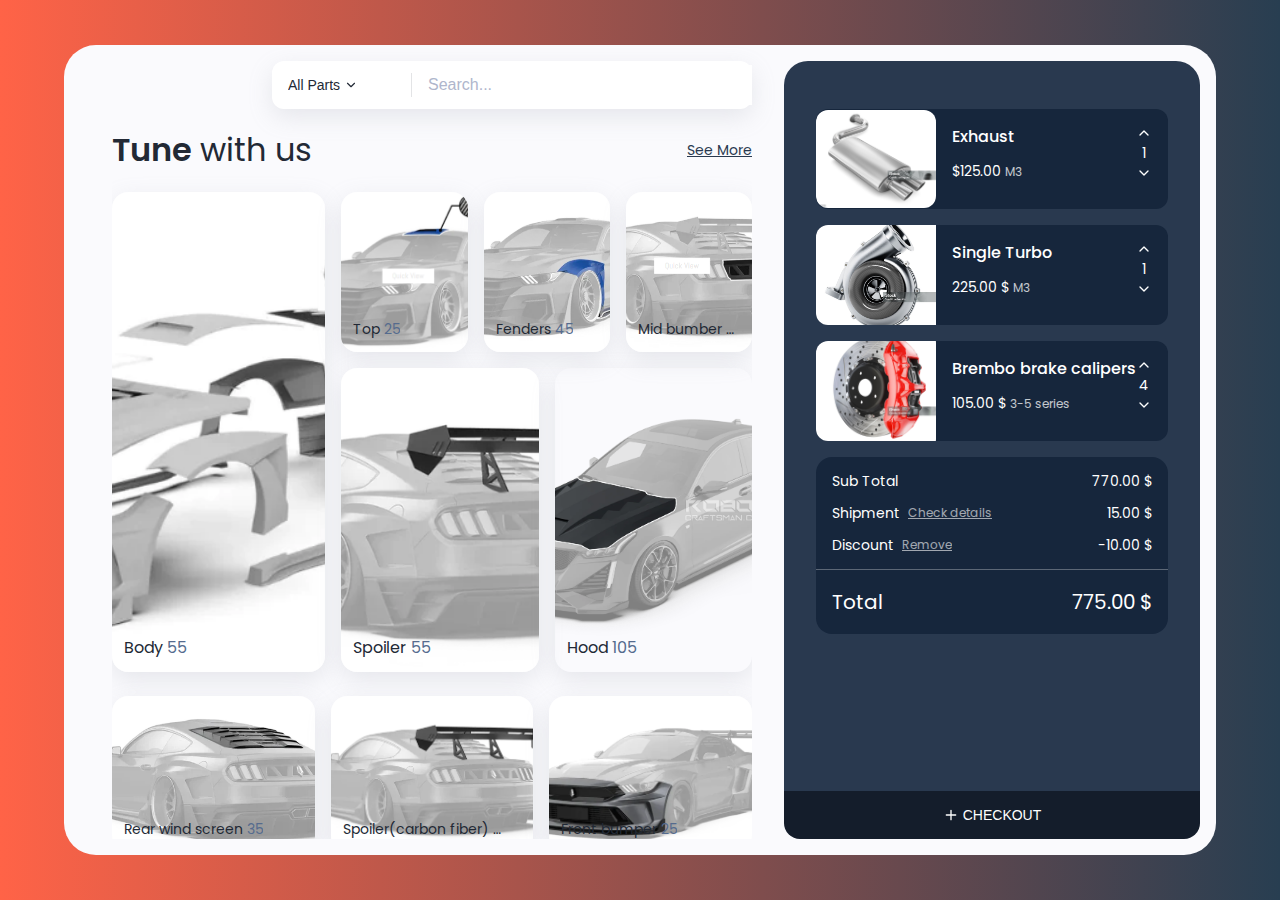
<file: tuning.html>
<html lang="en">
<head>
    <meta charset="UTF-8">
    <meta name="viewport" content="width=device-width, initial-scale=1.0">
    <title>Document</title>
    <link rel="stylesheet" href="tuning.css">
</head>
<body>

    <div class="app-container">
        <div class="app-left">
          <div class="app-header">
            <div class="app-filter-wrapper">
              <button class="filter-dropdown-button">
                <span>All Parts</span>
                <svg xmlns="http://www.w3.org/2000/svg" fill="none" stroke="currentColor" stroke-width="2" stroke-linecap="round" stroke-linejoin="round" class="feather feather-chevron-down" viewBox="0 0 24 24">
                  <path d="M6 9l6 6 6-6" />
                </svg>
              </button>
              <input class="filter-search-input" type="text" placeholder="Search...">
            </div>
            <button class="action-button active">
              <svg xmlns="http://www.w3.org/2000/svg" viewBox="0 0 24 24" fill="none" stroke="currentColor" stroke-width="2" stroke-linecap="round" stroke-linejoin="round" class="feather feather-shopping-bag">
                <defs />
                <path d="M6 2L3 6v14a2 2 0 002 2h14a2 2 0 002-2V6l-3-4zM3 6h18M16 10a4 4 0 01-8 0" />
              </svg>
            </button>
          </div>
          <div class="app-left-content">
            <div class="app-left-content-header">
              <h1 class="content-title">Tune <span>with us</span></h1>
              <a href="#" class="content-link">See More</a>
            </div>
            <div class="app-content-field">
              <div class="product-box medium">
                <img class="product-box-image" src="car parts/img/image.png" alt="Product">
                <div class="product-box-details">Body <span>55</span></div>
              </div>
              <div class="product-boxes">
                <div class="product-box-wrapper three">
                  <div class="product-box medium">
                <img class="product-box-image" src="car parts/img/Screenshot 2024-03-06 195754.png" alt="Product">
                <div class="product-box-details">Top <span>25</span></div>
              </div>
                  <div class="product-box medium">
                <img class="product-box-image" src="car parts/img/Screenshot 2024-03-06 195615.png" alt="Product">
                <div class="product-box-details">Fenders <span>45</span></div>
              </div>
                  <div class="product-box medium">
                <img class="product-box-image" src="car parts/img/Screenshot 2024-03-06 195533.png" alt="Product">
                <div class="product-box-details">Mid bumber <span>25</span></div>
              </div>
                </div>
                <div class="product-box-wrapper two">
                  <div class="product-box medium">
                <img class="product-box-image" src="car parts/img/Screenshot 2024-03-06 191852.png" alt="Product">
                <div class="product-box-details">Spoiler <span>55</span></div>
              </div>
                  <div class="product-box medium">
                <img class="product-box-image" src="car parts/img/robotcraftsman.webp" alt="Product">
                <div class="product-box-details">Hood <span>105</span></div>
              </div>
                </div>
              </div>
            </div>
            <div class="app-content-field second">
              <div class="product-box-wrapper three">
                  <div class="product-box medium">
                <img class="product-box-image" src="car parts/img/Screenshot 2024-03-06 191724.png" alt="Product">
                <div class="product-box-details">Rear wind screen <span>35</span></div>
              </div>
                  <div class="product-box medium">
                <img class="product-box-image" src="car parts/img/Screenshot 2024-03-06 191852.png" alt="Product">
                <div class="product-box-details">Spoiler(carbon fiber) <span>25</span></div>
              </div>
                  <div class="product-box medium">
                <img class="product-box-image" src="car parts/img/Screenshot 2024-03-06 191947.png" alt="Product">
                <div class="product-box-details">Front bumper <span>25</span></div>
              </div>
                </div>
            </div>
          </div>
        </div>
        <div class="app-right">
          <button class="app-right-hide">
            <svg xmlns="http://www.w3.org/2000/svg" fill="none" stroke="currentColor" stroke-width="2" stroke-linecap="round" stroke-linejoin="round" class="feather feather-x" viewBox="0 0 24 24">
              <path d="M18 6L6 18M6 6l12 12"/>
            </svg>
          </button>
          <div class="app-right-content">
            <ul class="product-list">
              <li class="product-list-item fadeIn">
                <div class="product-img-wrapper">
                  <img class="product-image" src="car parts/img/istockphoto-533006281-1024x1024.jpg" />
                </div>
                <div class="product-list-itemContent">
                  <div class="product-info">
                    <h2 class="product-info-header">
                      Exhaust
                    </h2>
                    <p class="product-info-subheader">
                      $125.00 <span class="product-color">M3</span>
                    </p>
                  </div>
                  <div class="product-amount-wrapper">
                    <button class="product-amount-button increase">
                      <svg xmlns="http://www.w3.org/2000/svg" fill="none" stroke="currentColor" stroke-width="2" stroke-linecap="round" stroke-linejoin="round" class="feather feather-chevron-up" viewBox="0 0 24 24">
                        <path d="M18 15l-6-6-6 6" />
                      </svg>
                    </button>
                    <span class="product-amount">1</span>
                    <button class="product-amount-button decrease">
                      <svg xmlns="http://www.w3.org/2000/svg" fill="none" stroke="currentColor" stroke-width="2" stroke-linecap="round" stroke-linejoin="round" class="feather feather-chevron-down" viewBox="0 0 24 24">
                        <path d="M6 9l6 6 6-6" />
                      </svg>
                    </button>
                  </div>
                </div>
              </li>
              <li class="product-list-item fadeIn">
                <div class="product-img-wrapper">
                  <img class="product-image" src="car parts/img/istockphoto-643567206-1024x1024.jpg" alt="product"/>
                </div>
                <div class="product-list-itemContent">
                  <div class="product-info">
                    <h2 class="product-info-header">
                      Single Turbo
                    </h2>
                    <p class="product-info-subheader">
                      225.00 $ <span class="product-color">M3</span>
                    </p>
                  </div>
                  <div class="product-amount-wrapper">
                    <button class="product-amount-button increase">
                      <svg xmlns="http://www.w3.org/2000/svg" fill="none" stroke="currentColor" stroke-width="2" stroke-linecap="round" stroke-linejoin="round" class="feather feather-chevron-up" viewBox="0 0 24 24">
                        <path d="M18 15l-6-6-6 6" />
                      </svg>
                    </button>
                    <span class="product-amount">1</span>
                    <button class="product-amount-button decrease">
                      <svg xmlns="http://www.w3.org/2000/svg" fill="none" stroke="currentColor" stroke-width="2" stroke-linecap="round" stroke-linejoin="round" class="feather feather-chevron-down" viewBox="0 0 24 24">
                        <path d="M6 9l6 6 6-6" />
                      </svg>
                    </button>
                  </div>
                </div>
              </li>
              <li class="product-list-item fadeIn">
                <div class="product-img-wrapper">
                  <img class="product-image" src="car parts/img/istockphoto-691429614-1024x1024.jpg" />
                </div>
                <div class="product-list-itemContent">
                  <div class="product-info">
                    <h2 class="product-info-header">
                      Brembo brake calipers
                    </h2>
                    <p class="product-info-subheader">
                      105.00 $ <span class="product-color">3-5 series</span>
                    </p>
                  </div>
                  <div class="product-amount-wrapper">
                    <button class="product-amount-button increase">
                      <svg xmlns="http://www.w3.org/2000/svg" fill="none" stroke="currentColor" stroke-width="2" stroke-linecap="round" stroke-linejoin="round" class="feather feather-chevron-up" viewBox="0 0 24 24">
                        <path d="M18 15l-6-6-6 6" />
                      </svg>
                    </button>
                    <span class="product-amount">4</span>
                    <button class="product-amount-button decrease">
                      <svg xmlns="http://www.w3.org/2000/svg" fill="none" stroke="currentColor" stroke-width="2" stroke-linecap="round" stroke-linejoin="round" class="feather feather-chevron-down" viewBox="0 0 24 24">
                        <path d="M6 9l6 6 6-6" />
                      </svg>
                    </button>
                  </div>
                </div>
              </li>
            </ul>
            <div class="product-details fadeIn">
              <div class="product-details-line">
                <span class="product-details-text">Sub Total</span>
                <span class="product-details-text amount">770.00 $</span>
              </div>
              <div class="product-details-line">
                <span class="product-details-text">Shipment</span>
                <a href="#" class="product-details-link">Check details</a>
                <span class="product-details-text amount">15.00 $</span>
              </div>
              <div class="product-details-line">
                <span class="product-details-text">Discount</span>
                <a href="#" class="product-details-link">Remove</a>
                <span class="product-details-text amount">-10.00 $</span>
              </div>
              <div class="product-details-summary">
                <span class="product-details-text">Total</span>
                <span class="product-details-text amount">775.00 $</span>
              </div>
            </div>
          </div>
          <button class="checkout-button">
            <a href="checkout.html">Checkout</a>
          </button>
        </div>
      </div>

      <script src="tuning.js"></script>
    
</body>
</html>
</file>
<file: assets/css/style.css>
:root {
  --international-orange-engineering: hsl(1, 91%, 37%);
  --cadet-blue-creyola: hsl(222, 14%, 69%);
  --oxford-blue-1: hsl(222, 47%, 15%);
  --oxford-blue-2: hsl(222, 44%, 14%);
  --oxford-blue-3: hsl(222, 50%, 11%);
  --sonic-silver: hsl(0, 0%, 44%);
  --space-cadet: hsl(222, 44%, 18%);
  --pastel-pink: hsl(1, 53%, 75%);
  --eerie-black: hsl(0, 0%, 15%);
  --light-gray: hsl(0, 0%, 80%);
  --white: hsl(0, 0%, 100%);

  /**
   * typography
   */

  --ff-chakra-petch: 'Chakra Petch', sans-serif;
  --ff-mulish: 'Mulish', sans-serif;
  
  --fs-1: 3.5rem;
  --fs-2: 3rem;
  --fs-3: 2.4rem;
  --fs-4: 1.8rem;
  --fs-5: 1.4rem;
  --fs-6: 1.2rem;
  
  --fw-400: 400;
  --fw-600: 600;
  --fw-700: 700;

  /**
   * spacing
   */

  --section-padding: 60px;

  /**
   * box shadow
   */

  --shadow: 0px 0px 100px 0px hsl(216, 9%, 90%);

  /**
   * border radius
   */

  --radius-pill: 100px;
  --radius-circle: 50%;

  /**
   * transition
   */

  --transition: 0.25s ease;
  --cubic-out: cubic-bezier(0.05, 0.83, 0.52, 0.97);

}





/*-----------------------------------*\
  #RESET
\*-----------------------------------*/

*,
*::before,
*::after {
  margin: 0;
  padding: 0;
  box-sizing: border-box;
}

li { list-style: none; }

a,
img,
span,
button { display: block; }

a {
  color: inherit;
  text-decoration: none;
}

img { height: auto; }

button {
  background: none;
  border: none;
  font: inherit;
  cursor: pointer;
}

address { font-style: normal; }

html {
  font-family: var(--ff-mulish);
  font-size: 10px;
  scroll-behavior: smooth;
}

body {
  background-color: var(--white);
  color: var(--sonic-silver);
  font-size: 1.6rem;
  line-height: 1.5;
}

:focus-visible { outline-offset: 4px; }

::-webkit-scrollbar { width: 10px; }

::-webkit-scrollbar-track { background-color: hsl(0, 0%, 98%); }

::-webkit-scrollbar-thumb { background-color: hsl(0, 0%, 80%); }

::-webkit-scrollbar-thumb:hover { background-color: hsl(0, 0%, 70%); }





/*-----------------------------------*\
  #REUSED STYLE
\*-----------------------------------*/

.container { padding-inline: 16px; }

.material-symbols-rounded {
  --fs: 1em;
  font-variation-settings: 'FILL' 0, 'wght' 600, 'GRAD' 0, 'opsz' 40;
  font-size: var(--fs);
  width: 1em;
  overflow: hidden;
}

.has-bg-image {
  background-repeat: no-repeat;
  background-size: cover;
  background-position: left;
}

.section-subtitle {
  max-width: max-content;
  font-family: var(--ff-chakra-petch);
  font-size: var(--fs-5);
  font-weight: var(--fw-600);
  text-transform: uppercase;
  margin-block-end: 12px;
  margin-inline: auto;
}

.section-subtitle::before {
  content: "";
  display: inline-block;
  height: 15px;
  width: 30px;
  margin-block-end: -2px;
  background-repeat: no-repeat;
  background-size: contain;
  background-position: center;
}

.section-subtitle.\:dark { color: var(--white); }

.section-subtitle.\:dark::before { background-image: url('../images/text-bars-light.png'); }

.section-subtitle.\:light { color: var(--international-orange-engineering); }

.section-subtitle.\:light::before { background-image: url('../images/text-bars-dark.png'); }

.section-title { text-align: center; }

.h1,
.h2,
.h3,
.display-1 {
  font-family: var(--ff-chakra-petch);
  font-weight: var(--fw-700);
  text-transform: uppercase;
}

.display-1 { font-size: var(--fs-1); }

.h1 {
  color: var(--white);
  font-size: var(--fs-2);
  line-height: 1.1;
  letter-spacing: 1px;
}

.h2,
.h3 {
  color: var(--eerie-black);
  font-weight: var(--fw-600);
  line-height: 1.2;
}

.h2 { font-size: var(--fs-3); }

.h3 { font-size: var(--fs-4); }

.btn {
  background-color: none;
  color: var(--white);
  max-width: max-content;
  font-family: var(--ff-chakra-petch);
  font-weight: var(--fw-600);
  text-transform: uppercase;
  display: flex;
  align-items: center;
  gap: 8px;
  padding: 12px 20px;
  border: 1px solid transparent;
  border-radius: var(--radius-pill);
  transition: var(--transition);
  will-change: transform;
}

.btn1 {
  background-color: none;
  color: black;
  max-width: max-content;
  font-family: var(--ff-chakra-petch);
  font-weight: var(--fw-600);
  text-transform: uppercase;
  display: flex;
  align-items: center;
  gap: 8px;
  padding: 12px 20px;
  border: 1px solid transparent;
  border-radius: var(--radius-pill);
  transition: var(--transition);
  will-change: transform;
}

.btn1:is(:hover, :focus-visible) {
  transform: translateY(-2px);
  background-color: white;
  border-color: var(--international-orange-engineering);
}


.btn:is(:hover, :focus-visible) {
  transform: translateY(-2px);
  background-color: var(--international-orange-engineering);
  border-color: var(--white);
}

.move-anim { animation: moving 2s ease-in-out infinite alternate; }

@keyframes moving {
  0% { transform: translateY(0); }
  100% { transform: translateY(10px); }
}

.section { padding-block: var(--section-padding); }

.btn-link {
  font-family: var(--ff-chakra-petch);
  text-transform: uppercase;
  color: var(--international-orange-engineering);
  font-weight: var(--fw-700);
}

.w-100 { width: 100%; }

.img-holder {
  aspect-ratio: var(--width) / var(--height);
  background-color: var(--light-gray);
  overflow: hidden;
}

.img-cover {
  width: 100%;
  height: 100%;
  object-fit: cover;
}

.has-scrollbar {
  display: flex;
  align-items: center;
  gap: 30px;
  overflow-x: auto;
  scroll-snap-type: inline mandatory;
  padding-block-end: 20px;
}

.scrollbar-item {
  min-width: 100%;
  scroll-snap-align: start;
}

.has-scrollbar::-webkit-scrollbar { height: 16px; }

.has-scrollbar::-webkit-scrollbar-track {
  background-color: var(--pastel-pink);
  border-radius: 20px;
}

.has-scrollbar::-webkit-scrollbar-thumb {
  background-color: var(--international-orange-engineering);
  border-radius: 20px;
  border: 3px solid var(--pastel-pink);
}

.has-scrollbar::-webkit-scrollbar-button { width: 15%; }





/*-----------------------------------*\
  #HEADER
\*-----------------------------------*/

.header .btn { display: none; }

.header {
  position: absolute;
  top: 0;
  left: 0;
  width: 100%;
  padding: 40px 15px;
  padding-inline-start: 40px;
  z-index: 4;
}

.header .container {
  display: flex;
  justify-content: space-between;
  align-items: center;
}

.logo img { width: 100px; }

.nav-toggle-icon {
  width: 30px;
  height: 2px;
  background-color: var(--white);
  transition: var(--transition);
}

.nav-toggle-icon:not(:last-child) { margin-block-end: 7px; }

.nav-toggle-btn.active .icon-2 {
  opacity: 0;
  transform: translateX(-10px);
}

.nav-toggle-btn.active .icon-1 { transform: rotate(45deg) translate(8px, 8px); }

.nav-toggle-btn.active .icon-3 { transform: rotate(-45deg) translate(4px, -4px); }

.navbar {
  position: absolute;
  top: 100px;
  right: 30px;
  background-color: var(--international-orange-engineering);
  min-width: max-content;
  width: 30%;
  transform: translateY(20px);
  opacity: 0;
  visibility: hidden;
  transition: 0.25s var(--cubic-out);
  z-index: 2;
}

.navbar.active {
  transform: translateY(0);
  opacity: 1;
  visibility: visible;
  transition-duration: 0.5s;
}

.navbar-link {
  font-family: var(--ff-chakra-petch);
  font-size: var(--fs-5);
  text-transform: uppercase;
  color: var(--white);
  padding: 10px 20px;
  transition: var(--transition);
}

.navbar-link:is(:hover, :focus-visible) {
  background-color: var(--white);
  color: var(--international-orange-engineering);
}




/*-----------------------------------*\
  #HERO
\*-----------------------------------*/

.hero {
  position: relative;
  padding-block-start: calc(var(--section-padding) + 70px);
  text-align: center;
  z-index: 1;
  overflow: hidden;
  background-color: black;
}

.hero .container {
  display: grid;
  gap: 30px;
}

.hero .section-subtitle { text-transform: unset; }

.hero .section-text {
  color: var(--white);
  margin-block: 14px 18px;
}

.hero .btn { margin-inline: auto; }

.hero-banner { aspect-ratio: var(--width) / var(--height); }

.hero-banner img {
  position: relative;
  bottom: 0;
  right: 0;
  width: 90%;
  z-index: -1;
}





/*-----------------------------------*\
  #SERVICE
\*-----------------------------------*/

.service-banner { display: none; }

.service { text-align: center; }

.service-list {
  gap: 0;
  margin-block-end: 40px;
}

.service-card .card-icon {
  max-width: max-content;
  margin-inline: auto;
  margin-block-end: 24px;
}

.service-card .card-text {
  line-height: 1.2;
  margin-block: 8px;
}

.service .btn1 { margin-inline: auto; }





/*-----------------------------------*\
  #ABOUT
\*-----------------------------------*/

.about {
  background-color: tomato;
  color: var(--white);
  text-align: center;
}

.about .container {
  display: grid;
  gap: 50px;
}

.about .section-title { color: var(--white); }

.about .section-text:nth-child(3) { margin-block: 12px 8px; }

.about-list {
  display: grid;
  gap: 25px;
  margin-block-start: 25px;
}

.about-item {
  background-color: var(--oxford-blue-2);
  padding: 40px 20px;
  transition: var(--transition);
}

.about-item:hover {
  background-color: var(--international-orange-engineering);
  transform: translateY(-8px);
}

.about-item .strong {
  display: block;
  line-height: 1.1;
}





/*-----------------------------------*\
  #WORK
\*-----------------------------------*/

.work .container { padding-inline: 0; }

.work .section-title { margin-block-end: 24px; }

.work-card { position: relative; }

.work-card .card-content {
  background-color: var(--white);
  max-width: 90%;
  padding: 30px 10px;
  margin-block-start: -60px;
  margin-inline: auto;
  position: relative;
  text-align: center;
  box-shadow: var(--shadow);
}

.work-card .card-subtitle {
  font-family: var(--ff-chakra-petch);
  text-transform: uppercase;
  color: var(--international-orange-engineering);
  font-weight: var(--fw-700);
  margin-block-end: 5px;
}

.work-card .card-title { margin-block-end: 10px; }

.work-card .card-btn {
  background-color: var(--international-orange-engineering);
  color: var(--white);
  font-size: 2rem;
  margin-inline: auto;
  width: 38px;
  height: 38px;
  display: grid;
  place-items: center;
  border-radius: var(--radius-circle);
}





/*-----------------------------------*\
  #FOOTER
\*-----------------------------------*/

.footer { color: var(--cadet-blue-creyola); }

.footer .shape { display: none; }

.footer-top { background-color: black; }

.footer-top .container {
  display: grid;
  gap: 40px;
}

.footer-text { margin-block: 18px 20px; }

.social-list {
  display: flex;
  gap: 8px;
}

.social-link {
  background-color: var(--oxford-blue-3);
  padding: 14px;
  border-radius: var(--radius-circle);
  transition: var(--transition);
}

.social-link:is(:hover, :focus-visible) {
  background-color: var(--international-orange-engineering);
  transform: translateY(-5px);
}

.footer .h3 {
  color: var(--white);
  margin-block-end: 18px;
}

.footer-list .p {
  color: var(--white);
  font-weight: var(--fw-400);
  margin-block-end: 7px;
}

.footer-list li:not(:first-child) { margin-block-start: 16px; }

.footer-link {
  display: flex;
  align-items: center;
  gap: 10px;
}

.footer-link:is(:hover, :focus-visible) { color: var(--international-orange-engineering); }

.footer-link .material-symbols-rounded {
  flex-shrink: 0;
  font-size: 1.8rem;
  color: var(--international-orange-engineering);
}

.footer-bottom {
  background-color: white;
  padding-block: 20px;
}

.copyright {
  text-align: center;
  font-size: var(--fs-6);
}





/*-----------------------------------*\
  #MEDIA QUERIES
\*-----------------------------------*/

/**
 * responsive for large than 575px screen
 */

@media (min-width: 575px) {

  /**
   * CUSTOM PROPERTY
   */

  :root {

    /**
     * typography
     */

    --fs-2: 4rem;
    --fs-3: 2.8rem;
    --fs-4: 2rem;

  }



  /**
   * REUSED STYLE
   */

  .container {
    max-width: 540px;
    width: 100%;
    margin-inline: auto;
  }

  .section-subtitle { --fs-5: 1.6rem; }

  .h2 { font-weight: var(--fw-700); }



  /**
   * HERO
   */

  .hero .container { max-width: unset; }

  .hero-content {
    max-width: 520px;
    margin-inline: auto;
  }

  .hero .section-text { font-size: 1.8rem; }



  /**
   * SERVICE
   */

  .service .section-title { margin-block-end: 30px; }

  .service-list {
    display: grid;
    grid-template-columns: 1fr 1fr;
    gap: 30px;
    margin-block-end: 40px;
  }

  

  /**
   * ABOUT
   */

  .about-list {
    grid-template-columns: 1fr 1fr;
    gap: 20px;
  }

  .about-item { padding-block: 20px; }



  /**
   * WORK
   */

  .scrollbar-item { min-width: calc(50% - 15px); }



  /**
   * FOOTER
   */

  .footer-top {
    position: relative;
    overflow: hidden;
  }

  .footer-top .container { grid-template-columns: 1fr 1fr; }

  .footer .shape-3 {
    display: block;
    position: absolute;
    bottom: -30px;
    right: 0;
  }

}





/**
 * responsive for large than 768px screen
 */

@media (min-width: 768px) {

  /**
   * CUSTOM PROPERTY
   */

  :root {

    /**
     * typography
     */

    --fs-1: 4rem;
    --fs-2: 5rem;
    --fs-3: 3.4rem;

  }



  /**
   * REUSED STYLE
   */

  .container,
  .hero-content { max-width: 720px; }

  .btn { padding: 16px 32px; }

  .section-subtitle { --fs-5: 1.8rem; }

  .section-title:not(.h1) {
    max-width: 500px;
    margin-inline: auto;
  }



  /**
   * HERO
   */

  .hero { --section-padding: 120px; }

  .hero .section-text { margin-block-end: 30px; }



  /**
   * SERVICE
   */

  .service-banner {
    display: block;
    position: relative;
  }

  .service-list { grid-template-columns: repeat(3, 1fr); }

  .service-banner img {
    position: absolute;
    top: 0;
    left: -25%;
    margin-block-start: 15%;
    width: 150%;
    transform-origin: top;
  }



  /**
   * ABOUT
   */
   
  .about-banner { max-width: max-content; }

  .about-banner,
  .about .section-text { margin-inline: auto; }

  .about .section-text { max-width: 520px; }



  /**
   * FOOTER
   */

  .footer-top .container { grid-template-columns: 1fr 0.9fr 0.9fr; }

  .copyright { --fs-6: 1.4rem; }

}





/**
 * responsive for large than 992px screen
 */

@media (min-width: 992px) {

  /**
   * CUSTOM PROPERTY
   */

  :root {

    /**
     * typography
     */

    --fs-2: 4.4rem;
    --fs-3: 3.8rem;
    --fs-4: 2.2rem;

    /**
     * spacing
     */

    --section-padding: 100px;

  }



  /**
   * REUSED STYLE
   */

  .container { max-width: 960px; }

  .section-text,
  .card-text { font-size: 1.8rem; }



  /**
   * HEADER
   */

  .nav-toggle-btn { display: none; }

  .header .container { gap: 30px; }

  .navbar,
  .navbar.active {
    all: unset;
    display: block;
    margin-inline-start: auto;
  }

  .navbar-list { display: flex; }

  .navbar-link {
    position: relative;
    font-size: unset;
  }

  .navbar-link:is(:hover, :focus-visible) {
    background: none;
    color: var(--white);
  }

  .navbar-link::after {
    content: url("../images/nav-before-img.png");
    position: absolute;
    bottom: -8px;
    left: 50%;
    transform: translateX(-50%);
    opacity: 0;
  }

  .navbar-link:is(:hover, :focus-visible)::after { opacity: 1; }

  .header .btn {
    display: flex;
    padding: 12px 24px;
    font-size: var(--fs-5);
  }



  /**
   * HERO
   */

  .hero {
    text-align: left;
    padding-block-end: 80px;
  }

  .hero .container {
    max-width: 960px;
    grid-template-columns: 1fr 1fr;
  }

  .hero :is(.section-subtitle, .btn) { margin-inline: 0; }

  .hero .section-title { text-align: left; }

  .hero-banner img { width: 55%; }



  /**
   * SERVICE
   */

  .service-card .card-text {
    padding-inline: 25px;
    line-height: 1.45;
    margin-block-end: 15px;
  }

  .service-list li:nth-child(-2n+3) { margin-block-start: 90px; }

  .service-list li:nth-child(4) { margin-inline-end: 60px; }

  .service-list li:nth-child(6) { margin-inline-start: 60px; }

  .service-banner img {
    left: -55%;
    margin-block-start: -30%;
    width: 210%;
  }



  /**
   * ABOUT
   */

  .about {
    position: relative;
    z-index: 1;
  }

  .about,
  .about .section-title { text-align: left; }

  .about .container {
    grid-template-columns: 1fr 0.75fr;
    gap: 30px;
  }

  .about .section-subtitle { margin-inline: 0; }

  .about-banner,
  .about-banner .w-100 { margin-inline: auto 0; }

  .about-banner .w-100 { width: 40%; }

  .about-item { text-align: center; }

  .about::before {
    content: "";
    position: absolute;
    top: 0;
    left: 0;
    width: 50%;
    height: 100%;
    background-image: url('../images/about-abs-banner.png');
    background-repeat: no-repeat;
    background-size: cover;
    background-position: right;
    z-index: -1;
  }



  /**
   * WORK
   */

  .has-scrollbar { overflow-x: visible; }

  .scrollbar-item { min-width: calc(33.33% - 20px); }

}





/**
 * responsive for large than 1200px screen
 */

@media (min-width: 1200px) {

  /**
   * CUSTOM PROPERTY
   */

  :root {

    /**
     * typography
     */

    --fs-2: 5rem;
    --fs-3: 4.6rem;

  }



  /**
   * REUSED STYLE
   */

  .container,
  .hero .container { max-width: 1140px; }

  .btn { padding: 18px 36px; }

  .btn .material-symbols-rounded { --fs: 1.3em; }



  /**
   * HEADER
   */

  .header { padding-block: 25px; }

  .logo img { width: 128px; }

  .header .btn {
    font-size: unset;
    padding-block: 15px;
  }



  /**
   * HERO
   */

  .hero { padding-block: 250px 180px; }

  .hero .container { grid-template-columns: 1fr 0.9fr; }

  .hero .section-text {
    font-size: 2rem;
    padding-inline-end: 120px;
  }

  .hero-banner img { width: 70%; }



  /**
   * SERVICE
   */

  .service .section-title { max-width: 700px; }

  .service-list { margin-block-end: 70px; }

  .service-list li:nth-child(2) .card-text {
    padding-inline: 50px;
  }

  .service-list li:nth-child(-2n+3) {
    margin-block-start: 110px;
  }

  .service-list li:is(:nth-child(1), :nth-child(6)) {
    margin-inline-start: 75px;
  }

  .service-list li:is(:nth-child(3), :nth-child(4)) {
    margin-inline-end: 75px;
  }

  .service-banner img {
    width: max-content;
    left: -41%;
  }



  /**
   * WORK
   */

  .work-card .card-btn {
    font-size: 2.4rem;
    width: 55px;
    height: 55px;
  }



  /**
   * FOOTER
   */

  .footer-top { padding-block: 150px; }

  .footer-top .container { padding-inline-start: 25%; }

  .footer-bottom {
    position: relative;
    padding-block: 30px;
    z-index: 1;
  }

  .footer :is(.shape-1, .shape-2) {
    display: block;
    position: absolute;
    bottom: 0;
    width: 50%;
    pointer-events: none;
    z-index: -1;
  }

  .footer .shape-1 { left: -100px; }

  .footer .shape-2 { left: -50px; }

}





/**
 * responsive for large than 1400px screen
 */

@media (min-width: 1400px) {

  /**
   * CUSTOM PROPERTY
   */

  :root {

    /**
     * typography
     */

    --fs-2: 6rem;

    /**
     * spacing
     */

    --section-padding: 140px;

  }



  /**
   * REUSED STYLE
   */

  :is(.header, .hero) .container { max-width: 1280px; }

  .section-subtitle::before {
    height: 20px;
    margin-inline-end: 5px;
  }



  /**
   * HEADER
   */

  .header .btn { padding: 18px 36px; }



  /**
   * HERO
   */

  .hero { padding-block: 280px; }

  .hero .section-text { padding-inline-end: 90px; }

  .hero-banner img { width: 75%; }



  /**
   * ABOUT
   */

  .about::before { width: 55%; }

  .about-banner .w-100 { width: 50%; }



  /**
   * FOOTER
   */

  .footer-top .container { padding-inline-start: 20%; }

}
</file>
<file: autofix-master-main/assets/css/style.css>
:root {
  --international-orange-engineering: hsl(1, 91%, 37%);
  --cadet-blue-creyola: hsl(222, 14%, 69%);
  --oxford-blue-1: hsl(222, 47%, 15%);
  --oxford-blue-2: hsl(222, 44%, 14%);
  --oxford-blue-3: hsl(222, 50%, 11%);
  --sonic-silver: hsl(0, 0%, 44%);
  --space-cadet: hsl(222, 44%, 18%);
  --pastel-pink: hsl(1, 53%, 75%);
  --eerie-black: hsl(0, 0%, 15%);
  --light-gray: hsl(0, 0%, 80%);
  --white: hsl(0, 0%, 100%);

  /**
   * typography
   */

  --ff-chakra-petch: 'Chakra Petch', sans-serif;
  --ff-mulish: 'Mulish', sans-serif;
  
  --fs-1: 3.5rem;
  --fs-2: 3rem;
  --fs-3: 2.4rem;
  --fs-4: 1.8rem;
  --fs-5: 1.4rem;
  --fs-6: 1.2rem;
  
  --fw-400: 400;
  --fw-600: 600;
  --fw-700: 700;

  /**
   * spacing
   */

  --section-padding: 60px;

  /**
   * box shadow
   */

  --shadow: 0px 0px 100px 0px hsl(216, 9%, 90%);

  /**
   * border radius
   */

  --radius-pill: 100px;
  --radius-circle: 50%;

  /**
   * transition
   */

  --transition: 0.25s ease;
  --cubic-out: cubic-bezier(0.05, 0.83, 0.52, 0.97);

}





/*-----------------------------------*\
  #RESET
\*-----------------------------------*/

*,
*::before,
*::after {
  margin: 0;
  padding: 0;
  box-sizing: border-box;
}

li { list-style: none; }

a,
img,
span,
button { display: block; }

a {
  color: inherit;
  text-decoration: none;
}

img { height: auto; }

button {
  background: none;
  border: none;
  font: inherit;
  cursor: pointer;
}

address { font-style: normal; }

html {
  font-family: var(--ff-mulish);
  font-size: 10px;
  scroll-behavior: smooth;
}

body {
  background-color: var(--white);
  color: var(--sonic-silver);
  font-size: 1.6rem;
  line-height: 1.5;
}

:focus-visible { outline-offset: 4px; }

::-webkit-scrollbar { width: 10px; }

::-webkit-scrollbar-track { background-color: hsl(0, 0%, 98%); }

::-webkit-scrollbar-thumb { background-color: hsl(0, 0%, 80%); }

::-webkit-scrollbar-thumb:hover { background-color: hsl(0, 0%, 70%); }





/*-----------------------------------*\
  #REUSED STYLE
\*-----------------------------------*/

.container { padding-inline: 16px; }

.material-symbols-rounded {
  --fs: 1em;
  font-variation-settings: 'FILL' 0, 'wght' 600, 'GRAD' 0, 'opsz' 40;
  font-size: var(--fs);
  width: 1em;
  overflow: hidden;
}

.has-bg-image {
  background-repeat: no-repeat;
  background-size: cover;
  background-position: left;
}

.section-subtitle {
  max-width: max-content;
  font-family: var(--ff-chakra-petch);
  font-size: var(--fs-5);
  font-weight: var(--fw-600);
  text-transform: uppercase;
  margin-block-end: 12px;
  margin-inline: auto;
}

.section-subtitle::before {
  content: "";
  display: inline-block;
  height: 15px;
  width: 30px;
  margin-block-end: -2px;
  background-repeat: no-repeat;
  background-size: contain;
  background-position: center;
}

.section-subtitle.\:dark { color: var(--white); }

.section-subtitle.\:dark::before { background-image: url('../images/text-bars-light.png'); }

.section-subtitle.\:light { color: var(--international-orange-engineering); }

.section-subtitle.\:light::before { background-image: url('../images/text-bars-dark.png'); }

.section-title { text-align: center; }

.h1,
.h2,
.h3,
.display-1 {
  font-family: var(--ff-chakra-petch);
  font-weight: var(--fw-700);
  text-transform: uppercase;
}

.display-1 { font-size: var(--fs-1); }

.h1 {
  color: var(--white);
  font-size: var(--fs-2);
  line-height: 1.1;
  letter-spacing: 1px;
}

.h2,
.h3 {
  color: var(--eerie-black);
  font-weight: var(--fw-600);
  line-height: 1.2;
}

.h2 { font-size: var(--fs-3); }

.h3 { font-size: var(--fs-4); }

.btn {
  background-color: none;
  color: var(--white);
  max-width: max-content;
  font-family: var(--ff-chakra-petch);
  font-weight: var(--fw-600);
  text-transform: uppercase;
  display: flex;
  align-items: center;
  gap: 8px;
  padding: 12px 20px;
  border: 1px solid transparent;
  border-radius: var(--radius-pill);
  transition: var(--transition);
  will-change: transform;
}

.btn1 {
  background-color: none;
  color: black;
  max-width: max-content;
  font-family: var(--ff-chakra-petch);
  font-weight: var(--fw-600);
  text-transform: uppercase;
  display: flex;
  align-items: center;
  gap: 8px;
  padding: 12px 20px;
  border: 1px solid transparent;
  border-radius: var(--radius-pill);
  transition: var(--transition);
  will-change: transform;
}

.btn1:is(:hover, :focus-visible) {
  transform: translateY(-2px);
  background-color: white;
  border-color: var(--international-orange-engineering);
}


.btn:is(:hover, :focus-visible) {
  transform: translateY(-2px);
  background-color: var(--international-orange-engineering);
  border-color: var(--white);
}

.move-anim { animation: moving 2s ease-in-out infinite alternate; }

@keyframes moving {
  0% { transform: translateY(0); }
  100% { transform: translateY(10px); }
}

.section { padding-block: var(--section-padding); }

.btn-link {
  font-family: var(--ff-chakra-petch);
  text-transform: uppercase;
  color: var(--international-orange-engineering);
  font-weight: var(--fw-700);
}

.w-100 { width: 100%; }

.img-holder {
  aspect-ratio: var(--width) / var(--height);
  background-color: var(--light-gray);
  overflow: hidden;
}

.img-cover {
  width: 100%;
  height: 100%;
  object-fit: cover;
}

.has-scrollbar {
  display: flex;
  align-items: center;
  gap: 30px;
  overflow-x: auto;
  scroll-snap-type: inline mandatory;
  padding-block-end: 20px;
}

.scrollbar-item {
  min-width: 100%;
  scroll-snap-align: start;
}

.has-scrollbar::-webkit-scrollbar { height: 16px; }

.has-scrollbar::-webkit-scrollbar-track {
  background-color: var(--pastel-pink);
  border-radius: 20px;
}

.has-scrollbar::-webkit-scrollbar-thumb {
  background-color: var(--international-orange-engineering);
  border-radius: 20px;
  border: 3px solid var(--pastel-pink);
}

.has-scrollbar::-webkit-scrollbar-button { width: 15%; }





/*-----------------------------------*\
  #HEADER
\*-----------------------------------*/

.header .btn { display: none; }

.header {
  position: absolute;
  top: 0;
  left: 0;
  width: 100%;
  padding: 40px 15px;
  padding-inline-start: 40px;
  z-index: 4;
}

.header .container {
  display: flex;
  justify-content: space-between;
  align-items: center;
}

.logo img { width: 100px; }

.nav-toggle-icon {
  width: 30px;
  height: 2px;
  background-color: var(--white);
  transition: var(--transition);
}

.nav-toggle-icon:not(:last-child) { margin-block-end: 7px; }

.nav-toggle-btn.active .icon-2 {
  opacity: 0;
  transform: translateX(-10px);
}

.nav-toggle-btn.active .icon-1 { transform: rotate(45deg) translate(8px, 8px); }

.nav-toggle-btn.active .icon-3 { transform: rotate(-45deg) translate(4px, -4px); }

.navbar {
  position: absolute;
  top: 100px;
  right: 30px;
  background-color: var(--international-orange-engineering);
  min-width: max-content;
  width: 30%;
  transform: translateY(20px);
  opacity: 0;
  visibility: hidden;
  transition: 0.25s var(--cubic-out);
  z-index: 2;
}

.navbar.active {
  transform: translateY(0);
  opacity: 1;
  visibility: visible;
  transition-duration: 0.5s;
}

.navbar-link {
  font-family: var(--ff-chakra-petch);
  font-size: var(--fs-5);
  text-transform: uppercase;
  color: var(--white);
  padding: 10px 20px;
  transition: var(--transition);
}

.navbar-link:is(:hover, :focus-visible) {
  background-color: var(--white);
  color: var(--international-orange-engineering);
}




/*-----------------------------------*\
  #HERO
\*-----------------------------------*/

.hero {
  position: relative;
  padding-block-start: calc(var(--section-padding) + 70px);
  text-align: center;
  z-index: 1;
  overflow: hidden;
  background-color: black;
}

.hero .container {
  display: grid;
  gap: 30px;
}

.hero .section-subtitle { text-transform: unset; }

.hero .section-text {
  color: var(--white);
  margin-block: 14px 18px;
}

.hero .btn { margin-inline: auto; }

.hero-banner { aspect-ratio: var(--width) / var(--height); }

.hero-banner img {
  position: relative;
  bottom: 0;
  right: 0;
  width: 90%;
  z-index: -1;
}





/*-----------------------------------*\
  #SERVICE
\*-----------------------------------*/

.service-banner { display: none; }

.service { text-align: center; }

.service-list {
  gap: 0;
  margin-block-end: 40px;
}

.service-card .card-icon {
  max-width: max-content;
  margin-inline: auto;
  margin-block-end: 24px;
}

.service-card .card-text {
  line-height: 1.2;
  margin-block: 8px;
}

.service .btn1 { margin-inline: auto; }





/*-----------------------------------*\
  #ABOUT
\*-----------------------------------*/

.about {
  background-color: tomato;
  color: var(--white);
  text-align: center;
}

.about .container {
  display: grid;
  gap: 50px;
}

.about .section-title { color: var(--white); }

.about .section-text:nth-child(3) { margin-block: 12px 8px; }

.about-list {
  display: grid;
  gap: 25px;
  margin-block-start: 25px;
}

.about-item {
  background-color: var(--oxford-blue-2);
  padding: 40px 20px;
  transition: var(--transition);
}

.about-item:hover {
  background-color: var(--international-orange-engineering);
  transform: translateY(-8px);
}

.about-item .strong {
  display: block;
  line-height: 1.1;
}





/*-----------------------------------*\
  #WORK
\*-----------------------------------*/

.work .container { padding-inline: 0; }

.work .section-title { margin-block-end: 24px; }

.work-card { position: relative; }

.work-card .card-content {
  background-color: var(--white);
  max-width: 90%;
  padding: 30px 10px;
  margin-block-start: -60px;
  margin-inline: auto;
  position: relative;
  text-align: center;
  box-shadow: var(--shadow);
}

.work-card .card-subtitle {
  font-family: var(--ff-chakra-petch);
  text-transform: uppercase;
  color: var(--international-orange-engineering);
  font-weight: var(--fw-700);
  margin-block-end: 5px;
}

.work-card .card-title { margin-block-end: 10px; }

.work-card .card-btn {
  background-color: var(--international-orange-engineering);
  color: var(--white);
  font-size: 2rem;
  margin-inline: auto;
  width: 38px;
  height: 38px;
  display: grid;
  place-items: center;
  border-radius: var(--radius-circle);
}





/*-----------------------------------*\
  #FOOTER
\*-----------------------------------*/

.footer { color: var(--cadet-blue-creyola); }

.footer .shape { display: none; }

.footer-top { background-color: black; }

.footer-top .container {
  display: grid;
  gap: 40px;
}

.footer-text { margin-block: 18px 20px; }

.social-list {
  display: flex;
  gap: 8px;
}

.social-link {
  background-color: var(--oxford-blue-3);
  padding: 14px;
  border-radius: var(--radius-circle);
  transition: var(--transition);
}

.social-link:is(:hover, :focus-visible) {
  background-color: var(--international-orange-engineering);
  transform: translateY(-5px);
}

.footer .h3 {
  color: var(--white);
  margin-block-end: 18px;
}

.footer-list .p {
  color: var(--white);
  font-weight: var(--fw-400);
  margin-block-end: 7px;
}

.footer-list li:not(:first-child) { margin-block-start: 16px; }

.footer-link {
  display: flex;
  align-items: center;
  gap: 10px;
}

.footer-link:is(:hover, :focus-visible) { color: var(--international-orange-engineering); }

.footer-link .material-symbols-rounded {
  flex-shrink: 0;
  font-size: 1.8rem;
  color: var(--international-orange-engineering);
}

.footer-bottom {
  background-color: white;
  padding-block: 20px;
}

.copyright {
  text-align: center;
  font-size: var(--fs-6);
}





/*-----------------------------------*\
  #MEDIA QUERIES
\*-----------------------------------*/

/**
 * responsive for large than 575px screen
 */

@media (min-width: 575px) {

  /**
   * CUSTOM PROPERTY
   */

  :root {

    /**
     * typography
     */

    --fs-2: 4rem;
    --fs-3: 2.8rem;
    --fs-4: 2rem;

  }



  /**
   * REUSED STYLE
   */

  .container {
    max-width: 540px;
    width: 100%;
    margin-inline: auto;
  }

  .section-subtitle { --fs-5: 1.6rem; }

  .h2 { font-weight: var(--fw-700); }



  /**
   * HERO
   */

  .hero .container { max-width: unset; }

  .hero-content {
    max-width: 520px;
    margin-inline: auto;
  }

  .hero .section-text { font-size: 1.8rem; }



  /**
   * SERVICE
   */

  .service .section-title { margin-block-end: 30px; }

  .service-list {
    display: grid;
    grid-template-columns: 1fr 1fr;
    gap: 30px;
    margin-block-end: 40px;
  }

  

  /**
   * ABOUT
   */

  .about-list {
    grid-template-columns: 1fr 1fr;
    gap: 20px;
  }

  .about-item { padding-block: 20px; }



  /**
   * WORK
   */

  .scrollbar-item { min-width: calc(50% - 15px); }



  /**
   * FOOTER
   */

  .footer-top {
    position: relative;
    overflow: hidden;
  }

  .footer-top .container { grid-template-columns: 1fr 1fr; }

  .footer .shape-3 {
    display: block;
    position: absolute;
    bottom: -30px;
    right: 0;
  }

}





/**
 * responsive for large than 768px screen
 */

@media (min-width: 768px) {

  /**
   * CUSTOM PROPERTY
   */

  :root {

    /**
     * typography
     */

    --fs-1: 4rem;
    --fs-2: 5rem;
    --fs-3: 3.4rem;

  }



  /**
   * REUSED STYLE
   */

  .container,
  .hero-content { max-width: 720px; }

  .btn { padding: 16px 32px; }

  .section-subtitle { --fs-5: 1.8rem; }

  .section-title:not(.h1) {
    max-width: 500px;
    margin-inline: auto;
  }



  /**
   * HERO
   */

  .hero { --section-padding: 120px; }

  .hero .section-text { margin-block-end: 30px; }



  /**
   * SERVICE
   */

  .service-banner {
    display: block;
    position: relative;
  }

  .service-list { grid-template-columns: repeat(3, 1fr); }

  .service-banner img {
    position: absolute;
    top: 0;
    left: -25%;
    margin-block-start: 15%;
    width: 150%;
    transform-origin: top;
  }



  /**
   * ABOUT
   */
   
  .about-banner { max-width: max-content; }

  .about-banner,
  .about .section-text { margin-inline: auto; }

  .about .section-text { max-width: 520px; }



  /**
   * FOOTER
   */

  .footer-top .container { grid-template-columns: 1fr 0.9fr 0.9fr; }

  .copyright { --fs-6: 1.4rem; }

}





/**
 * responsive for large than 992px screen
 */

@media (min-width: 992px) {

  /**
   * CUSTOM PROPERTY
   */

  :root {

    /**
     * typography
     */

    --fs-2: 4.4rem;
    --fs-3: 3.8rem;
    --fs-4: 2.2rem;

    /**
     * spacing
     */

    --section-padding: 100px;

  }



  /**
   * REUSED STYLE
   */

  .container { max-width: 960px; }

  .section-text,
  .card-text { font-size: 1.8rem; }



  /**
   * HEADER
   */

  .nav-toggle-btn { display: none; }

  .header .container { gap: 30px; }

  .navbar,
  .navbar.active {
    all: unset;
    display: block;
    margin-inline-start: auto;
  }

  .navbar-list { display: flex; }

  .navbar-link {
    position: relative;
    font-size: unset;
  }

  .navbar-link:is(:hover, :focus-visible) {
    background: none;
    color: var(--white);
  }

  .navbar-link::after {
    content: url("../images/nav-before-img.png");
    position: absolute;
    bottom: -8px;
    left: 50%;
    transform: translateX(-50%);
    opacity: 0;
  }

  .navbar-link:is(:hover, :focus-visible)::after { opacity: 1; }

  .header .btn {
    display: flex;
    padding: 12px 24px;
    font-size: var(--fs-5);
  }



  /**
   * HERO
   */

  .hero {
    text-align: left;
    padding-block-end: 80px;
  }

  .hero .container {
    max-width: 960px;
    grid-template-columns: 1fr 1fr;
  }

  .hero :is(.section-subtitle, .btn) { margin-inline: 0; }

  .hero .section-title { text-align: left; }

  .hero-banner img { width: 55%; }



  /**
   * SERVICE
   */

  .service-card .card-text {
    padding-inline: 25px;
    line-height: 1.45;
    margin-block-end: 15px;
  }

  .service-list li:nth-child(-2n+3) { margin-block-start: 90px; }

  .service-list li:nth-child(4) { margin-inline-end: 60px; }

  .service-list li:nth-child(6) { margin-inline-start: 60px; }

  .service-banner img {
    left: -55%;
    margin-block-start: -30%;
    width: 210%;
  }



  /**
   * ABOUT
   */

  .about {
    position: relative;
    z-index: 1;
  }

  .about,
  .about .section-title { text-align: left; }

  .about .container {
    grid-template-columns: 1fr 0.75fr;
    gap: 30px;
  }

  .about .section-subtitle { margin-inline: 0; }

  .about-banner,
  .about-banner .w-100 { margin-inline: auto 0; }

  .about-banner .w-100 { width: 40%; }

  .about-item { text-align: center; }

  .about::before {
    content: "";
    position: absolute;
    top: 0;
    left: 0;
    width: 50%;
    height: 100%;
    background-image: url('../images/about-abs-banner.png');
    background-repeat: no-repeat;
    background-size: cover;
    background-position: right;
    z-index: -1;
  }



  /**
   * WORK
   */

  .has-scrollbar { overflow-x: visible; }

  .scrollbar-item { min-width: calc(33.33% - 20px); }

}





/**
 * responsive for large than 1200px screen
 */

@media (min-width: 1200px) {

  /**
   * CUSTOM PROPERTY
   */

  :root {

    /**
     * typography
     */

    --fs-2: 5rem;
    --fs-3: 4.6rem;

  }



  /**
   * REUSED STYLE
   */

  .container,
  .hero .container { max-width: 1140px; }

  .btn { padding: 18px 36px; }

  .btn .material-symbols-rounded { --fs: 1.3em; }



  /**
   * HEADER
   */

  .header { padding-block: 25px; }

  .logo img { width: 128px; }

  .header .btn {
    font-size: unset;
    padding-block: 15px;
  }



  /**
   * HERO
   */

  .hero { padding-block: 250px 180px; }

  .hero .container { grid-template-columns: 1fr 0.9fr; }

  .hero .section-text {
    font-size: 2rem;
    padding-inline-end: 120px;
  }

  .hero-banner img { width: 70%; }



  /**
   * SERVICE
   */

  .service .section-title { max-width: 700px; }

  .service-list { margin-block-end: 70px; }

  .service-list li:nth-child(2) .card-text {
    padding-inline: 50px;
  }

  .service-list li:nth-child(-2n+3) {
    margin-block-start: 110px;
  }

  .service-list li:is(:nth-child(1), :nth-child(6)) {
    margin-inline-start: 75px;
  }

  .service-list li:is(:nth-child(3), :nth-child(4)) {
    margin-inline-end: 75px;
  }

  .service-banner img {
    width: max-content;
    left: -41%;
  }



  /**
   * WORK
   */

  .work-card .card-btn {
    font-size: 2.4rem;
    width: 55px;
    height: 55px;
  }



  /**
   * FOOTER
   */

  .footer-top { padding-block: 150px; }

  .footer-top .container { padding-inline-start: 25%; }

  .footer-bottom {
    position: relative;
    padding-block: 30px;
    z-index: 1;
  }

  .footer :is(.shape-1, .shape-2) {
    display: block;
    position: absolute;
    bottom: 0;
    width: 50%;
    pointer-events: none;
    z-index: -1;
  }

  .footer .shape-1 { left: -100px; }

  .footer .shape-2 { left: -50px; }

}





/**
 * responsive for large than 1400px screen
 */

@media (min-width: 1400px) {

  /**
   * CUSTOM PROPERTY
   */

  :root {

    /**
     * typography
     */

    --fs-2: 6rem;

    /**
     * spacing
     */

    --section-padding: 140px;

  }



  /**
   * REUSED STYLE
   */

  :is(.header, .hero) .container { max-width: 1280px; }

  .section-subtitle::before {
    height: 20px;
    margin-inline-end: 5px;
  }



  /**
   * HEADER
   */

  .header .btn { padding: 18px 36px; }



  /**
   * HERO
   */

  .hero { padding-block: 280px; }

  .hero .section-text { padding-inline-end: 90px; }

  .hero-banner img { width: 75%; }



  /**
   * ABOUT
   */

  .about::before { width: 55%; }

  .about-banner .w-100 { width: 50%; }



  /**
   * FOOTER
   */

  .footer-top .container { padding-inline-start: 20%; }

}
</file>
<file: checkout.css>
*,
*::before,
*::after {
  box-sizing: border-box;
}

html,
body {
  min-height: 100%;
  font-family: "Open Sans", sans-serif;
}

body {
  background: linear-gradient(50deg, tomato, #283e51);
}

/*--------------------
Buttons
--------------------*/
.btn {
  display: block;
  background: #bded7d;
  color: white;
  text-decoration: none;
  margin: 20px 0;
  padding: 15px 15px;
  border-radius: 5px;
  position: relative;
}
.btn::after {
  content: "";
  position: absolute;
  z-index: 1;
  top: 0;
  left: 0;
  width: 100%;
  height: 100%;
  transition: all 0.2s ease-in-out;
  box-shadow: inset 0 3px 0 rgba(0, 0, 0, 0), 0 3px 3px rgba(0, 0, 0, 0.2);
  border-radius: 5px;
}
.btn:hover::after {
  background: rgba(0, 0, 0, 0.1);
  box-shadow: inset 0 3px 0 rgba(0, 0, 0, 0.2);
}

/*--------------------
Form
--------------------*/
.form fieldset {
  border: none;
  padding: 0;
  padding: 10px 0;
  position: relative;
  clear: both;
}
.form fieldset.fieldset-expiration {
  float: left;
  width: 60%;
}
.form fieldset.fieldset-expiration .select {
  width: 84px;
  margin-right: 12px;
  float: left;
}
.form fieldset.fieldset-ccv {
  clear: none;
  float: right;
  width: 86px;
}
.form fieldset label {
  display: block;
  text-transform: uppercase;
  font-size: 11px;
  color: rgba(0, 0, 0, 0.6);
  margin-bottom: 5px;
  font-weight: bold;
  font-family: Inconsolata;
}
.form fieldset input,
.form fieldset .select {
  width: 100%;
  height: 38px;
  color: #333333;
  padding: 10px;
  border-radius: 5px;
  font-size: 15px;
  outline: none !important;
  border: 1px solid rgba(0, 0, 0, 0.3);
  box-shadow: inset 0 1px 4px rgba(0, 0, 0, 0.2);
}
.form fieldset input.input-cart-number,
.form fieldset .select.input-cart-number {
  width: 82px;
  display: inline-block;
  margin-right: 8px;
}
.form fieldset input.input-cart-number:last-child,
.form fieldset .select.input-cart-number:last-child {
  margin-right: 0;
}
.form fieldset .select {
  position: relative;
}
.form fieldset .select::after {
  content: "";
  border-top: 8px solid #222;
  border-left: 4px solid transparent;
  border-right: 4px solid transparent;
  position: absolute;
  z-index: 2;
  top: 14px;
  right: 10px;
  pointer-events: none;
}
.form fieldset .select select {
  -webkit-appearance: none;
     -moz-appearance: none;
          appearance: none;
  position: absolute;
  padding: 0;
  border: none;
  width: 100%;
  outline: none !important;
  top: 6px;
  left: 6px;
  background: none;
}
.form fieldset .select select :-moz-focusring {
  color: transparent;
  text-shadow: 0 0 0 #000;
}
.form button {
  width: 100%;
  outline: none !important;
  background: linear-gradient(180deg, #49a09b, #3d8291);
  text-transform: uppercase;
  font-weight: bold;
  border: none;
  box-shadow: none;
  text-shadow: 0 1px 2px rgba(0, 0, 0, 0.2);
  margin-top: 90px;
}
.form button .fa {
  margin-right: 6px;
}

/*--------------------
Checkout
--------------------*/
.checkout {
  margin: 150px auto 30px;
  position: relative;
  width: 460px;
  background: white;
  border-radius: 15px;
  padding: 160px 45px 30px;
  box-shadow: 0 10px 40px rgba(0, 0, 0, 0.1);
}

/*--------------------
Credit Card
--------------------*/
.credit-card-box {
  perspective: 1000;
  width: 400px;
  height: 280px;
  position: absolute;
  top: -112px;
  left: 50%;
  transform: translateX(-50%);
}
.credit-card-box:hover .flip, .credit-card-box.hover .flip {
  transform: rotateY(180deg);
}
.credit-card-box .front,
.credit-card-box .back {
  width: 400px;
  height: 250px;
  border-radius: 15px;
  -webkit-backface-visibility: hidden;
          backface-visibility: hidden;
  background: linear-gradient(135deg, #bd6772, #53223f);
  position: absolute;
  color: #fff;
  font-family: Inconsolata;
  top: 0;
  left: 0;
  text-shadow: 0 1px 1px rgba(0, 0, 0, 0.3);
  box-shadow: 0 1px 6px rgba(0, 0, 0, 0.3);
}
.credit-card-box .front::before,
.credit-card-box .back::before {
  content: "";
  position: absolute;
  width: 100%;
  height: 100%;
  top: 0;
  left: 0;
  background: url("http://cdn.flaticon.com/svg/44/44386.svg") no-repeat center;
  background-size: cover;
  opacity: 0.05;
}
.credit-card-box .flip {
  transition: 0.6s;
  transform-style: preserve-3d;
  position: relative;
}
.credit-card-box .logo {
  position: absolute;
  top: 9px;
  right: 20px;
  width: 60px;
}
.credit-card-box .logo svg {
  width: 100%;
  height: auto;
  fill: #fff;
}
.credit-card-box .front {
  z-index: 2;
  transform: rotateY(0deg);
}
.credit-card-box .back {
  transform: rotateY(180deg);
}
.credit-card-box .back .logo {
  top: 185px;
}
.credit-card-box .chip {
  position: absolute;
  width: 60px;
  height: 45px;
  top: 20px;
  left: 20px;
  background: linear-gradient(135deg, #ddccf0 0%, #d1e9f5 44%, #f8ece7 100%);
  border-radius: 8px;
}
.credit-card-box .chip::before {
  content: "";
  position: absolute;
  top: 0;
  bottom: 0;
  left: 0;
  right: 0;
  margin: auto;
  border: 4px solid rgba(128, 128, 128, 0.1);
  width: 80%;
  height: 70%;
  border-radius: 5px;
}
.credit-card-box .strip {
  background: linear-gradient(135deg, #404040, #1a1a1a);
  position: absolute;
  width: 100%;
  height: 50px;
  top: 30px;
  left: 0;
}
.credit-card-box .number {
  position: absolute;
  margin: 0 auto;
  top: 103px;
  left: 19px;
  font-size: 38px;
}
.credit-card-box label {
  font-size: 10px;
  letter-spacing: 1px;
  text-shadow: none;
  text-transform: uppercase;
  font-weight: normal;
  opacity: 0.5;
  display: block;
  margin-bottom: 3px;
}
.credit-card-box .card-holder,
.credit-card-box .card-expiration-date {
  position: absolute;
  margin: 0 auto;
  top: 180px;
  left: 19px;
  font-size: 22px;
  text-transform: capitalize;
}
.credit-card-box .card-expiration-date {
  text-align: right;
  left: auto;
  right: 20px;
}
.credit-card-box .ccv {
  height: 36px;
  background: #fff;
  width: 91%;
  border-radius: 5px;
  top: 110px;
  left: 0;
  right: 0;
  position: absolute;
  margin: 0 auto;
  color: #000;
  text-align: right;
  padding: 10px;
}
.credit-card-box .ccv label {
  margin: -25px 0 14px;
  color: #fff;
}

.the-most {
  position: fixed;
  z-index: 1;
  bottom: 0;
  left: 0;
  width: 50vw;
  max-width: 200px;
  padding: 10px;
}
.the-most img {
  max-width: 100%;
}

#home-link {
  position: relative;
  text-decoration: none;
  top: 25px;
}
</file>
<file: tuning.css>
@import url("https://fonts.googleapis.com/css2?family=Poppins:wght@400;500;600&display=swap");
* {
  box-sizing: border-box;
}

:root {
  --main-color: #29394f;
  --main-color-2: #29394f;
  --main-blue-hover: #485377;
  --product-list-item-bg: #16263c;
  --main-active: #041429;
  --text-color-dark: #222935;
  --main-box-shadow: rgba(149, 157, 165, 0.2) 0px 8px 24px;
}

body {
  height: 100vh;
  width: 100%;
  margin: 0;
  padding: 0;
  background-image: linear-gradient(to right, tomato, #283e51);
  overflow: hidden;
  display: flex;
  justify-content: center;
  align-items: center;
  flex-direction: column;
  font-family: "Poppins", sans-serif;
}

.app-container {
  background-color: #fafafd;
  border-radius: 32px;
  width: 90%;
  height: 90%;
  max-width: 1400px;
  max-height: 920px;
  display: flex;
  padding: 16px;
  overflow: hidden;
}

.app-left {
  flex: 1;
  height: 100%;
  padding: 0 32px;
  display: flex;
  flex-direction: column;
}
.app-left.hide {
  display: none;
}
.app-left-content {
  overflow-y: auto;
  height: 100%;
}

.app-right {
  background-color: var(--main-color);
  flex-basis: 400px;
  height: 100%;
  border-radius: 24px;
  display: flex;
  flex-direction: column;
}
.app-right-header {
  display: flex;
  justify-content: flex-end;
  padding: 40px 32px 0px 32px;
}
.app-right-content {
  overflow-y: auto;
  padding: 32px;
}

.action-button {
  border-radius: 10px;
  width: 48px;
  height: 48px;
  border: none;
  padding: 0;
  margin-left: 20px;
  display: flex;
  justify-content: center;
  align-items: center;
  background-color: var(--product-list-item-bg);
  color: #fff;
  flex-shrink: 0;
  transition: 0.2s linear;
  cursor: pointer;
  display: none;
}
.action-button.active {
  background-color: var(--main-active);
}
.action-button svg {
  width: 20px;
  height: 20px;
}

.product-list {
  list-style-type: none;
  padding: 0;
}
.product-list-item {
  margin-bottom: 16px;
  background-color: var(--product-list-item-bg);
  border-radius: 12px;
  display: flex;
  align-items: center;
  justify-content: space-between;
  max-height: 100px;
  overflow: hidden;
  -webkit-animation: listItems 0.6s 0.2s both;
          animation: listItems 0.6s 0.2s both;
  transition: 0.2s linear;
  cursor: pointer;
}
.product-list-item:hover {
  background-color: #141d2b;
}
.product-list-itemContent {
  padding: 16px;
  display: flex;
  flex: 1;
  justify-content: space-between;
}

@-webkit-keyframes listItems {
  0% {
    opacity: 0;
    transform: scale(0.8);
  }
  100% {
    opacity: 1;
    transform: scale(1);
  }
}

@keyframes listItems {
  0% {
    opacity: 0;
    transform: scale(0.8);
  }
  100% {
    opacity: 1;
    transform: scale(1);
  }
}
.product-img-wrapper {
  overflow: hidden;
  flex-shrink: 0;
  flex-basis: 120px;
  border-radius: 12px;
  height: 100%;
}
.product-img-wrapper:hover .product-image {
  transform: scale(1.1);
}

.product-image {
  width: 100%;
  height: auto;
  -o-object-fit: cover;
     object-fit: cover;
  transition: 0.2s linear;
}

.product-amount {
  font-size: 14px;
  line-height: 24px;
  color: #fff;
}
.product-amount-wrapper {
  display: flex;
  flex-direction: column;
  align-items: center;
}
.product-amount-button {
  background-color: transparent;
  border: none;
  padding: 0;
  color: #fff;
  height: 16px;
  cursor: pointer;
  transition: 0.2s linear;
}
.product-amount-button:hover {
  color: var(--main-color-2);
}
.product-amount-button svg {
  width: 16px;
  height: auto;
}

.product-info-header {
  color: #fff;
  margin: 0 0 8px 0;
  font-size: 16px;
  line-height: 24px;
  font-weight: 500;
  max-width: 100%;
  overflow: hidden;
  white-space: nowrap;
  text-overflow: ellipsis;
}
.product-info-subheader {
  font-size: 14px;
  line-height: 16px;
  color: #fff;
}
.product-info-subheader span {
  font-size: 12px;
  opacity: 0.75;
}

.checkout-button {
  margin-top: auto;
  border-radius: 0 0 16px 16px;
  border: none;
  padding: 16px 8px;
  color: #fff;
  background-color: #141d2b;
  position: relative;
  display: flex;
  align-items: flex-start;
  justify-content: center;
  transition: 0.2s linear;
  cursor: pointer;
  text-transform: uppercase;
  font-size: 14px;
  line-height: 16px;
}

.checkout-button a{
    text-decoration: none;
    color: white;
}

.checkout-button:hover {
  background-color: #1a2639;
}
.checkout-button:before {
  content: "";
  display: inline-block;
  vertical-align: sub;
  width: 16px;
  height: 16px;
  background-image: url("data:image/svg+xml,%3Csvg xmlns='http://www.w3.org/2000/svg' fill='none' stroke='%23fff' stroke-width='2' stroke-linecap='round' stroke-linejoin='round' class='feather feather-plus' viewBox='0 0 24 24'%3E%3Cpath d='M12 5v14M5 12h14'/%3E%3C/svg%3E%0A");
  background-repeat: no-repeat;
  background-position: center;
  background-size: cover;
  margin-right: 4px;
}

.product-details {
  border-radius: 16px;
  padding-top: 16px;
  background-color: var(--product-list-item-bg);
  margin-bottom: 24px;
  -webkit-animation: listItems 0.6s 0.2s both;
          animation: listItems 0.6s 0.2s both;
}
.product-details-line {
  display: flex;
  justify-content: space-between;
  align-items: flex-start;
  padding: 0 16px;
  margin-bottom: 16px;
}
.product-details-text {
  display: block;
  color: #fff;
  font-size: 14px;
  line-height: 16px;
}
.product-details-text.amount {
  margin-left: auto;
}
.product-details-link {
  color: #fff;
  opacity: 0.6;
  font-size: 12px;
  line-height: 16px;
  margin-left: 8px;
  transition: 0.2s linear;
}
.product-details-link:hover {
  opacity: 1;
}
.product-details-summary {
  display: flex;
  justify-content: space-between;
  align-items: center;
  padding: 24px 16px;
  border-top: 1px solid rgba(255, 255, 255, 0.3);
}
.product-details-summary .product-details-text {
  font-size: 20px;
}

.app-filter-wrapper {
  display: flex;
  align-items: center;
  background-color: #fff;
  border-radius: 12px;
  box-shadow: var(--main-box-shadow);
  max-width: 480px;
  margin-left: auto;
}

.filter-dropdown-button {
  background-color: transparent;
  border: none;
  display: flex;
  align-items: center;
  padding: 16px;
  transition: 0.2s linear;
  cursor: pointer;
  color: var(--text-color-dark);
  flex-shrink: 0;
  position: relative;
  flex-basis: 140px;
  max-width: 140px;
}
.filter-dropdown-button span {
  font-size: 14px;
  overflow: hidden;
  text-overflow: ellipsis;
  white-space: nowrap;
  max-width: 120px;
}
.filter-dropdown-button:before {
  content: "";
  position: absolute;
  background-color: #e3e4e6;
  width: 1px;
  height: 24px;
  top: 50%;
  transform: translatey(-50%);
  right: 0;
}
.filter-dropdown-button:hover {
  color: var(--main-color);
}
.filter-dropdown-button svg {
  width: 14px;
  height: 14px;
  margin-left: 4px;
  flex-shrink: 0;
}

.filter-search-input {
  border: none;
  -webkit-appearance: none;
     -moz-appearance: none;
          appearance: none;
  padding: 0 16px;
  outline: none;
  font-size: 16px;
  line-height: 40px;
  caret-color: var(--main-color);
  color: var(--text-color-dark);
  position: relative;
  flex: 1;
  max-width: calc(100% - 140px);
}
.filter-search-input:before {
  content: "";
  position: absolute;
  background-image: url("data:image/svg+xml,%3Csvg xmlns='http://www.w3.org/2000/svg' fill='none' stroke='%23afb6cc' stroke-width='2' stroke-linecap='round' stroke-linejoin='round' class='feather feather-search' viewBox='0 0 24 24'%3E%3Ccircle cx='11' cy='11' r='8'/%3E%3Cpath d='M21 21l-4.35-4.35'/%3E%3C/svg%3E%0A");
  background-size: cover;
  background-position: center;
  background-repeat: no-repeat;
  width: 24px;
  height: 24px;
  background-color: red;
  left: 0;
  top: 50%;
  transform: translatey(-50%);
  display: inline-block;
}
.filter-search-input::-moz-placeholder {
  color: #afb6cc;
}
.filter-search-input:-ms-input-placeholder {
  color: #afb6cc;
}
.filter-search-input::placeholder {
  color: #afb6cc;
}

.app-left-content-header {
  display: flex;
  justify-content: space-between;
  align-items: center;
}

.content-title {
  font-size: 32px;
  line-height: 40px;
  color: var(--text-color-dark);
  font-weight: 600;
}
.content-title span {
  font-weight: 400;
}

.content-link {
  color: var(--main-color);
  font-size: 14px;
  line-height: 16px;
  transition: 0.2s linear;
}
.content-link:hover {
  color: var(--main-color-2);
}

.app-content-field {
  height: 100%;
  min-height: 300px;
  max-height: 480px;
  display: flex;
}
.app-content-field.second {
  height: auto;
  min-height: unset;
}
.app-content-field.second .product-box-wrapper {
  padding-top: 24px;
  height: 180px;
}
.app-content-field.second .product-box-wrapper .product-box:first-child {
  margin-left: 0;
}

.product-box {
  border-radius: 16px;
  overflow: hidden;
  position: relative;
  transition: 0.2s linear;
  box-shadow: var(--main-box-shadow);
  -webkit-animation: listItems 0.6s 0.2s both;
          animation: listItems 0.6s 0.2s both;
  cursor: pointer;
}
.product-box:hover {
  box-shadow: var(--main-box-shadow);
}
.product-box:hover .product-box-image {
  transform: scale(1.1);
}
.product-box-details {
  position: absolute;
  bottom: 12px;
  left: 12px;
  color: var(--text-color-dark);
  max-width: 80%;
  white-space: nowrap;
  overflow: hidden;
  text-overflow: ellipsis;
}
.product-box-details span {
  color: #556b8e;
}
.product-box-image {
  width: 100%;
  height: 100%;
  -o-object-fit: cover;
     object-fit: cover;
  transition: 0.2s linear;
}
.product-box-wrapper {
  display: flex;
}
.product-box-wrapper.three {
  flex: 1;
  height: 120px;
}
.product-box-wrapper.three .product-box {
  width: 33.3%;
  margin-left: 16px;
}
.product-box-wrapper.three .product-box-details {
  font-size: 14px;
}
.product-box-wrapper.two {
  flex: 2;
  max-height: calc(100% - 120px);
}
.product-box-wrapper.two .product-box {
  width: 50%;
  margin: 16px 0 0 16px;
}
.product-box.medium {
  flex: 1;
}

.product-boxes {
  flex: 2;
  display: flex;
  flex-direction: column;
}

.app-right-hide {
  position: absolute;
  top: 12px;
  right: 12px;
  width: 24px;
  height: 24px;
  background-color: transparent;
  border: none;
  padding: 0;
  color: #fff;
  display: none;
}

@media screen and (max-width: 1200px) {
  .app-content-field {
    flex-direction: column;
    min-height: unset;
    max-height: unset;
  }

  .product-box.medium {
    min-height: 120px;
    margin-bottom: 24px;
  }

  .product-box-wrapper.three .product-box:first-child,
.product-box-wrapper.two .product-box:first-child {
    margin-left: 0;
  }
}
@media screen and (max-width: 880px) {
  .app-container {
    position: relative;
  }

  .product-box.medium {
    height: 150px;
  }

  .product-box-wrapper.three {
    height: 150px;
  }

  .product-boxes {
    flex: inherit;
  }

  .app-header {
    display: flex;
    justify-content: space-between;
    padding: 24px 16px 0;
  }

  .app-left-content-header, .app-content-field {
    padding: 0 16px;
  }

  div.app-left {
    padding: 0;
  }

  .app-right-hide {
    display: block;
  }

  .app-container {
    border-radius: 16px;
  }

  .action-button {
    display: flex;
  }

  .app-filter-wrapper {
    margin-left: 0;
  }

  .app-content-field.second .product-box-wrapper {
    padding-top: 0;
  }

  .app-right {
    display: none;
    position: absolute;
    height: 0;
    width: calc(100% - 32px);
    transition: 0.2s linear;
    opacity: 0;
    z-index: 2;
    right: -100%;
    height: calc(100% - 32px);
    border-radius: 8px;
  }
  .app-right.isOpen {
    display: flex;
    height: calc(100% - 32px);
    right: 16px;
    opacity: 1;
  }

  .app-left {
    padding: 16px;
  }

  .product-box-wrapper.two {
    flex: unset;
    margin-bottom: 24px;
  }
}
@media screen and (max-width: 520px) {
  .product-img-wrapper {
    flex-basis: 80px;
  }

  .product-box-wrapper.two {
    margin-bottom: 0;
  }

  .app-right-content {
    padding: 32px 16px;
  }

  .product-box-wrapper {
    flex-direction: column;
  }

  .product-box-wrapper.three .product-box {
    width: 100%;
    margin-left: 0;
  }

  .product-box.medium {
    height: 120px;
    flex: unset;
  }

  .product-box-wrapper.three {
    height: unset;
  }

  .product-boxes {
    flex: unset;
  }

  .product-box-wrapper.two .product-box {
    width: 100%;
    margin-left: 0;
  }

  .product-box-wrapper.two {
    flex: unset;
    max-height: unset;
  }

  .product-box-wrapper.three {
    flex: unset;
    height: unset;
  }

  .app-content-field.second {
    height: unset;
    flex-shrink: 0;
    padding-top: 24px;
  }

  .app-content-field {
    flex-shrink: 0;
  }

  .app-left-content {
    display: flex;
    flex-direction: column;
  }

  .app-content-field {
    height: auto;
  }

  .content-title {
    font-size: 24px;
  }

  .app-filter-wrapper {
    max-width: 220px;
  }

  .app-left {
    padding: 8px;
  }

  .filter-dropdown-button {
    max-width: 90px;
  }

  .filter-search-input {
    max-width: calc(100% - 90px);
  }

  .app-container {
    width: 95%;
  }

  .product-box-wrapper.two .product-box:first-child {
    margin-top: 0;
  }

  .app-container {
    max-height: 90%;
  }
}
</file>
